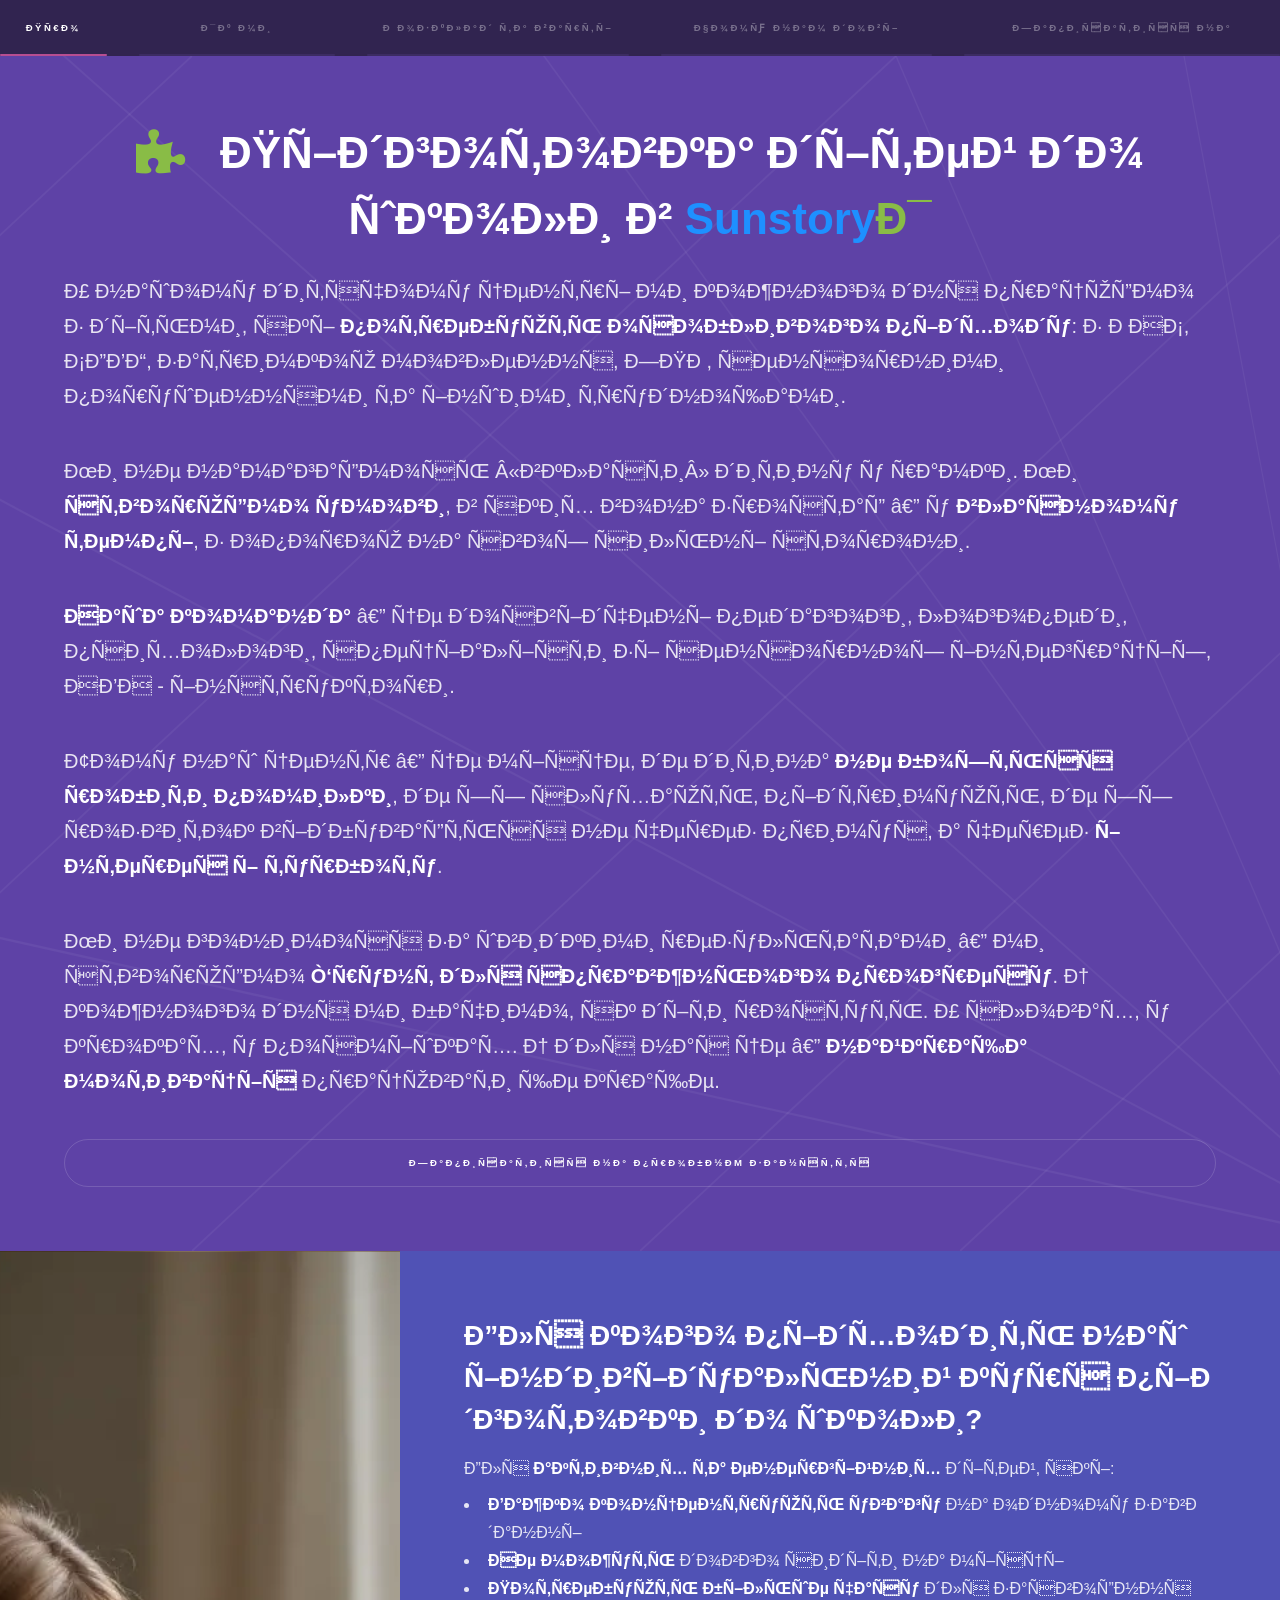
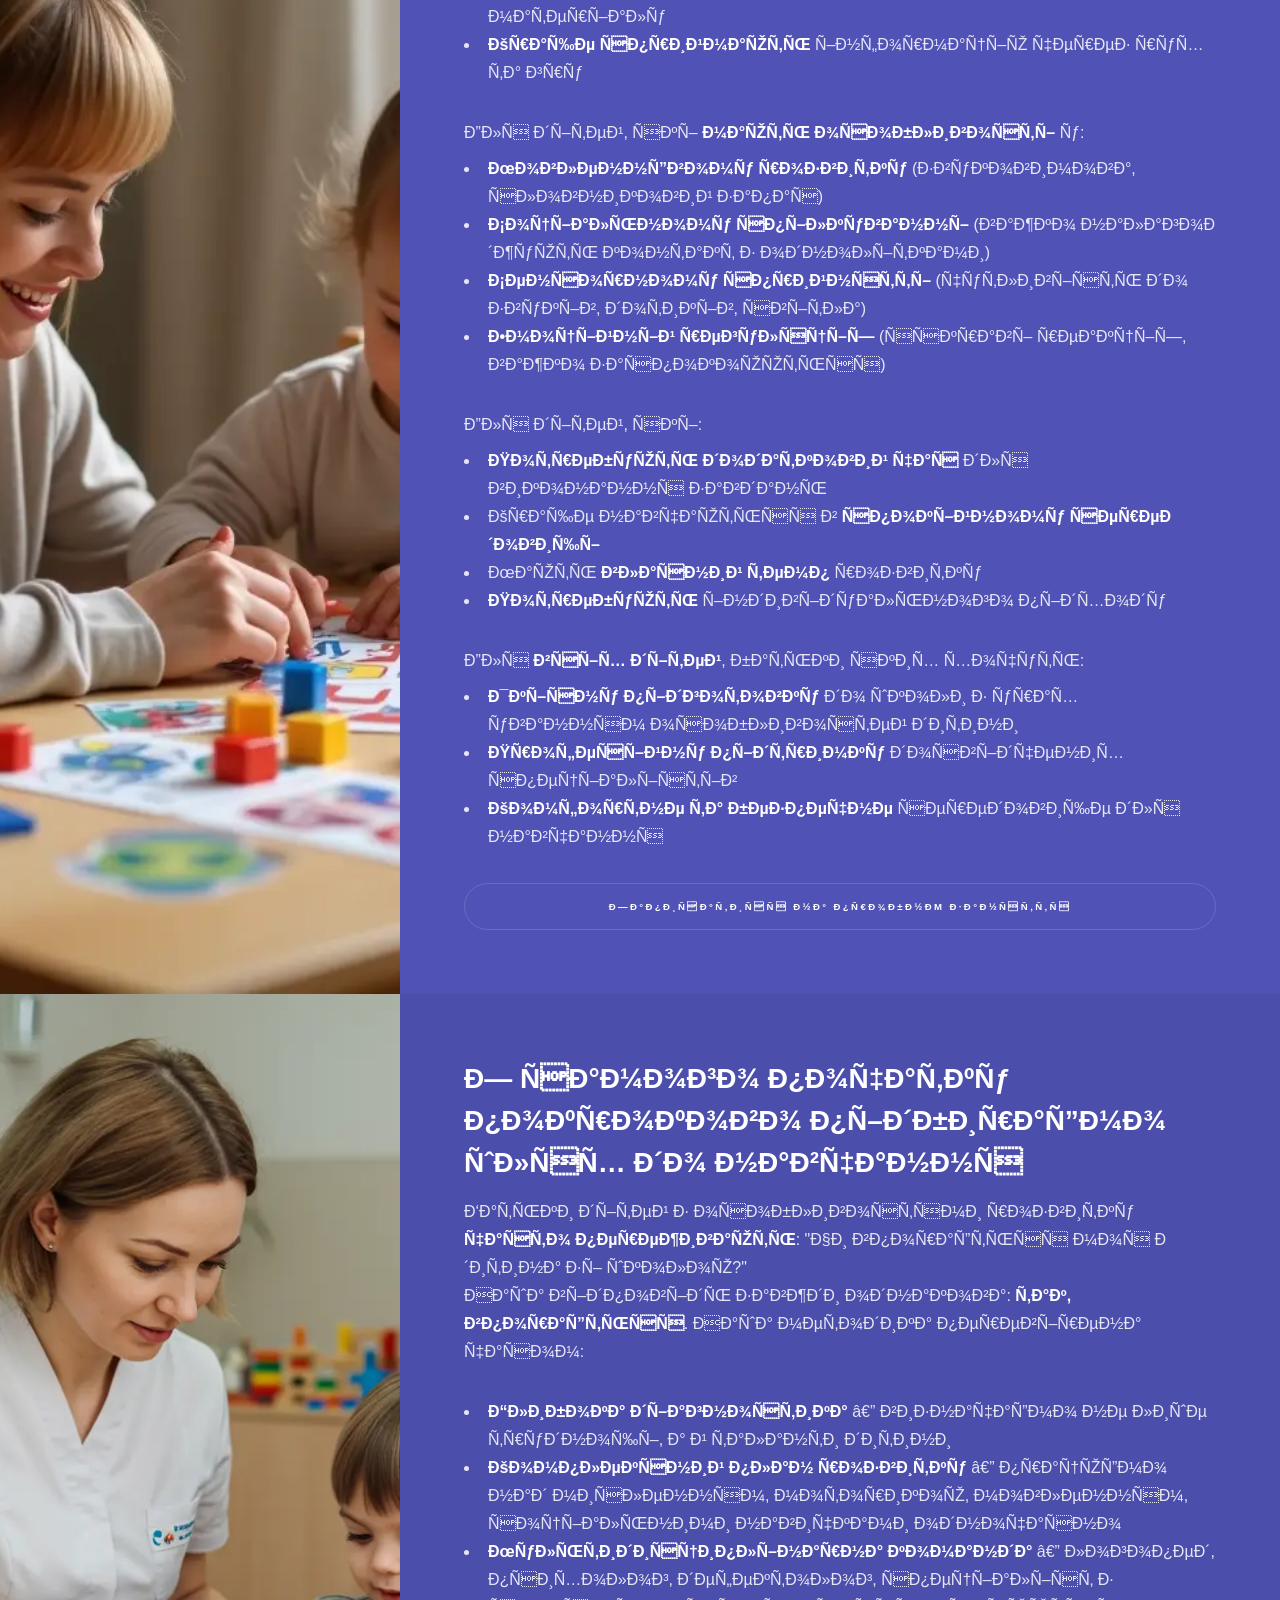
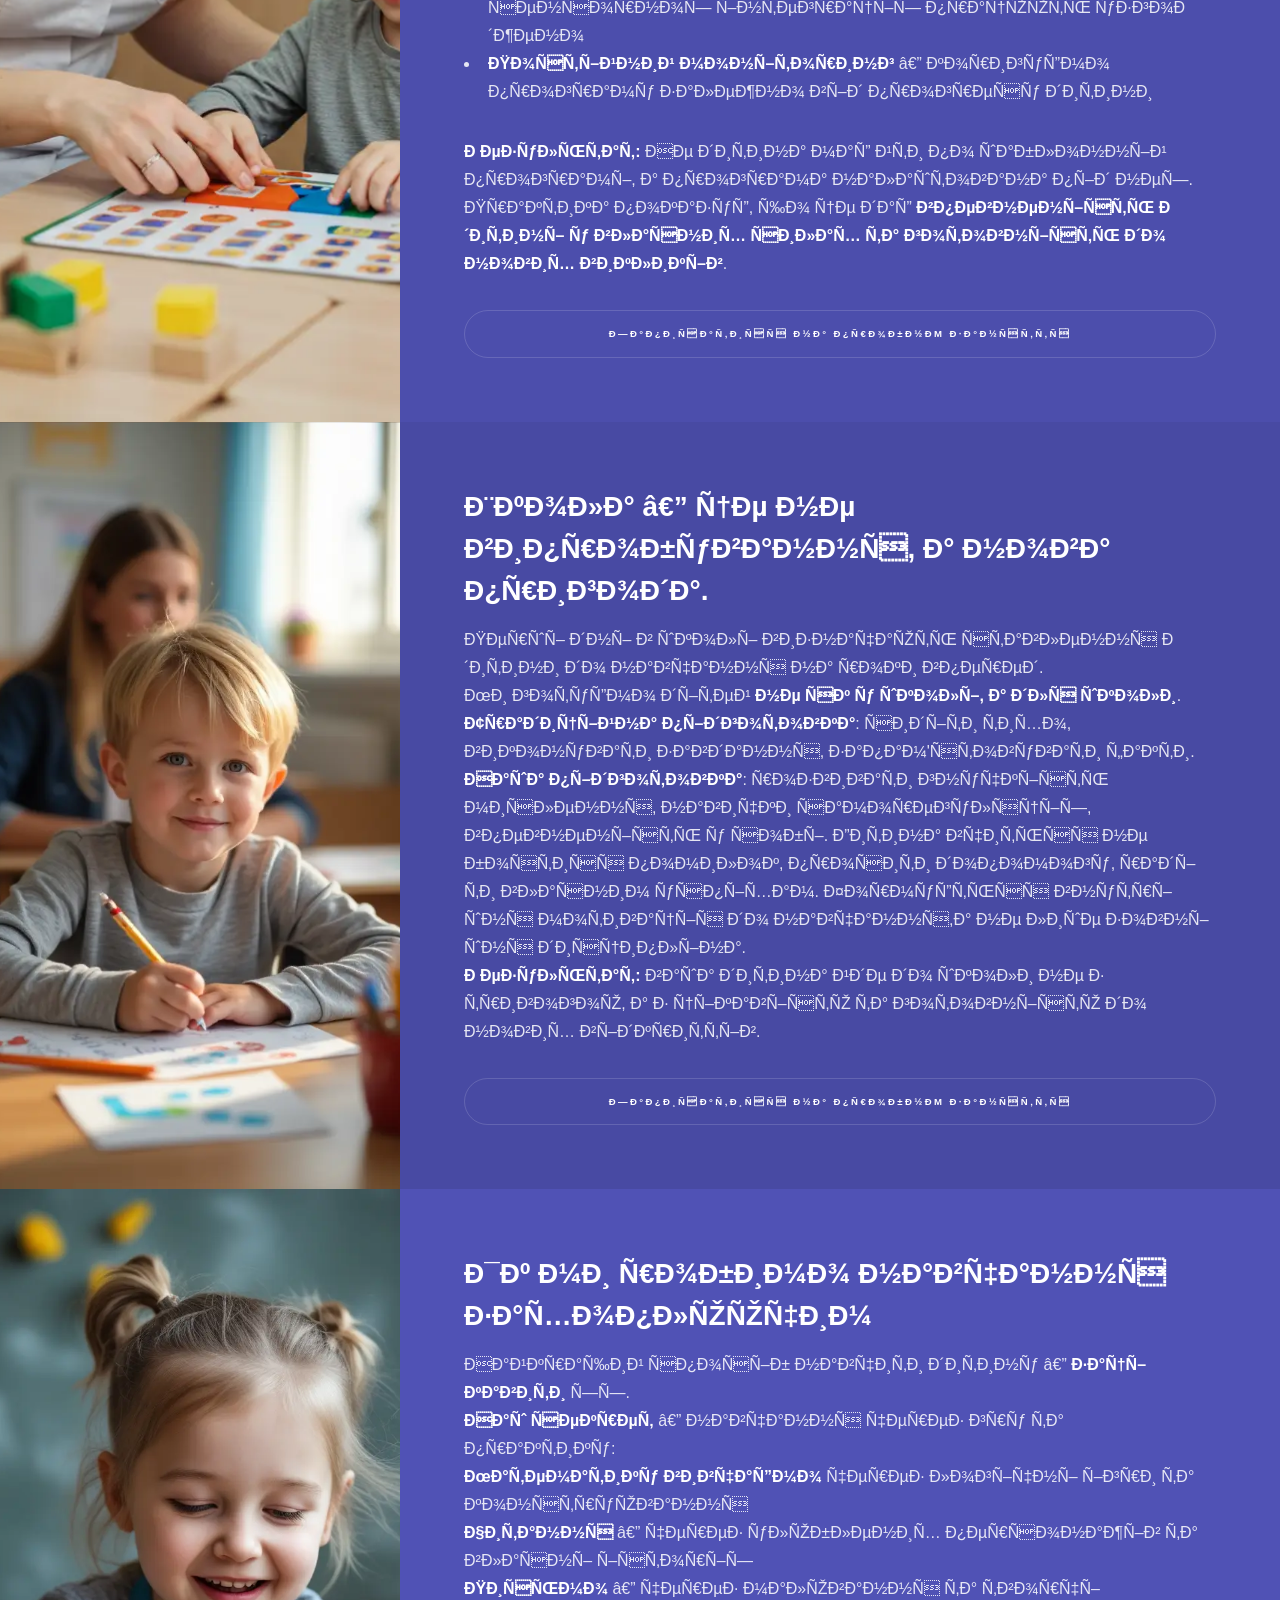
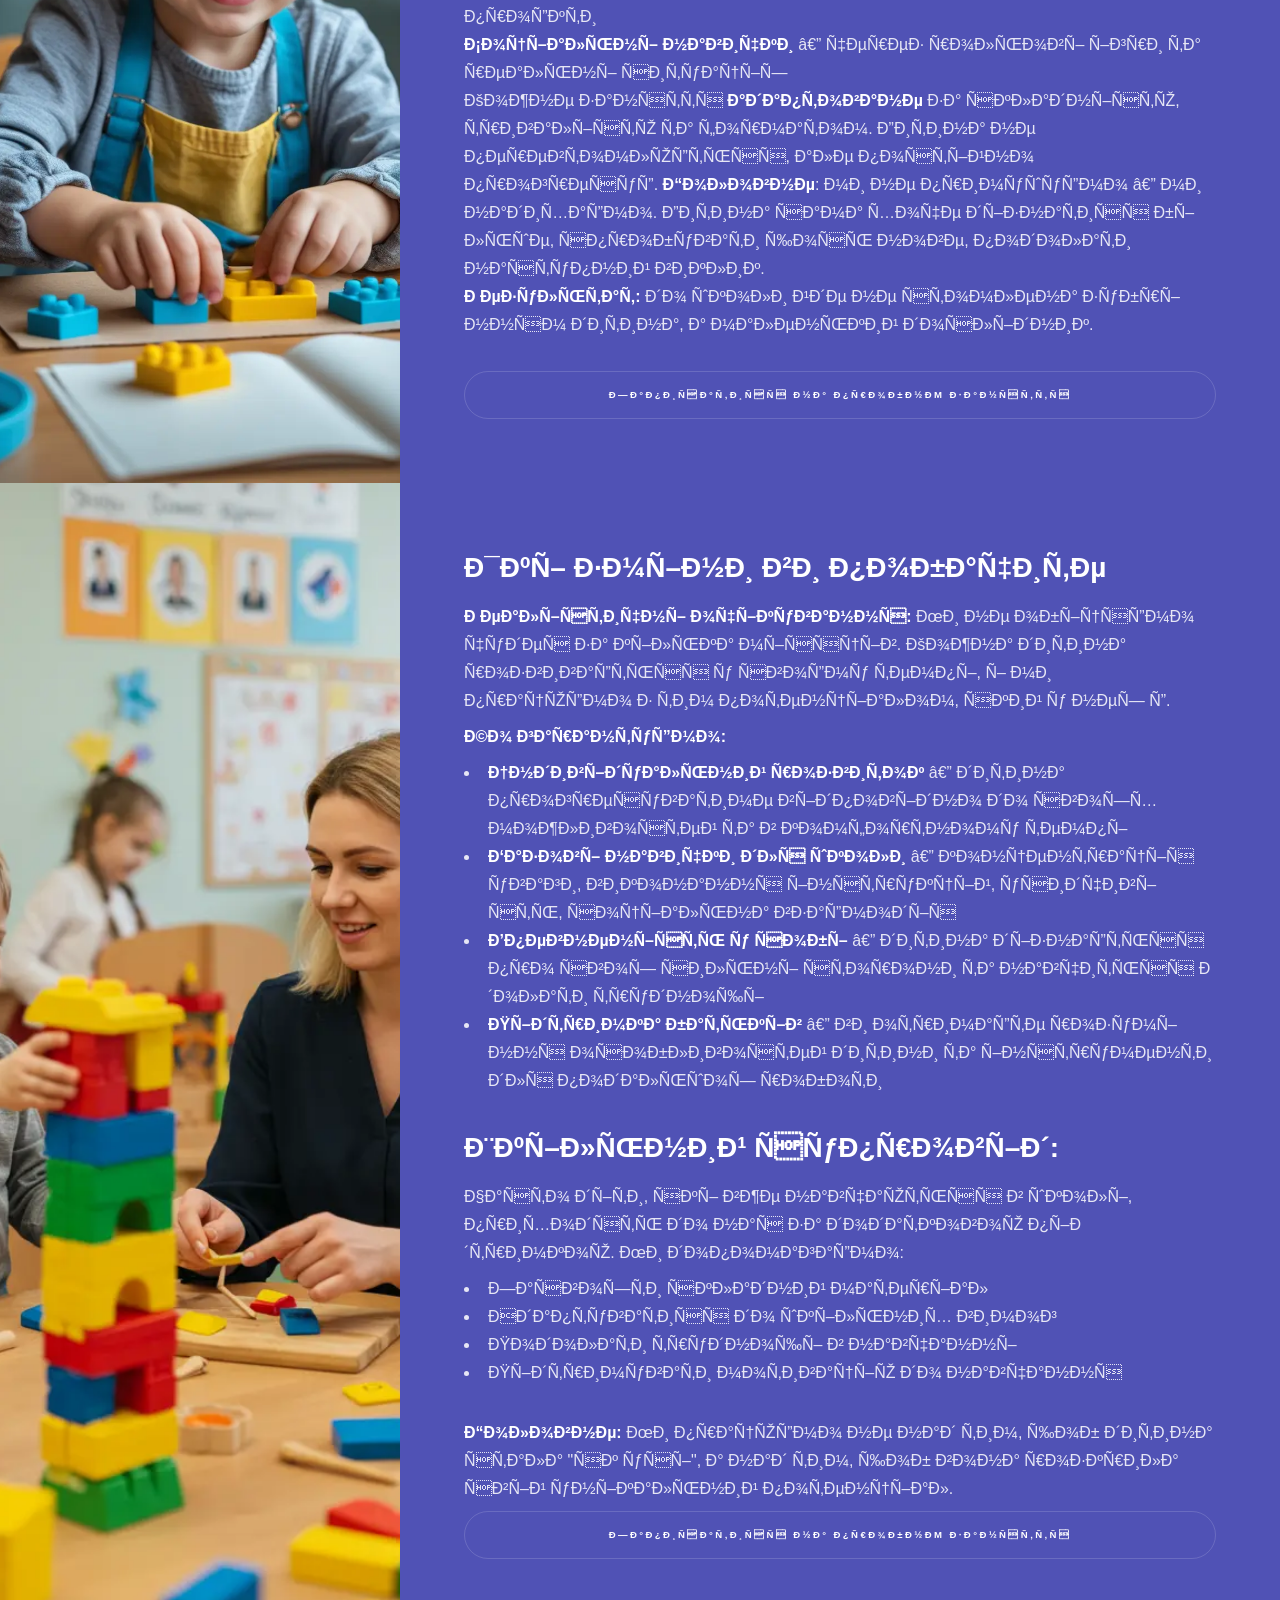
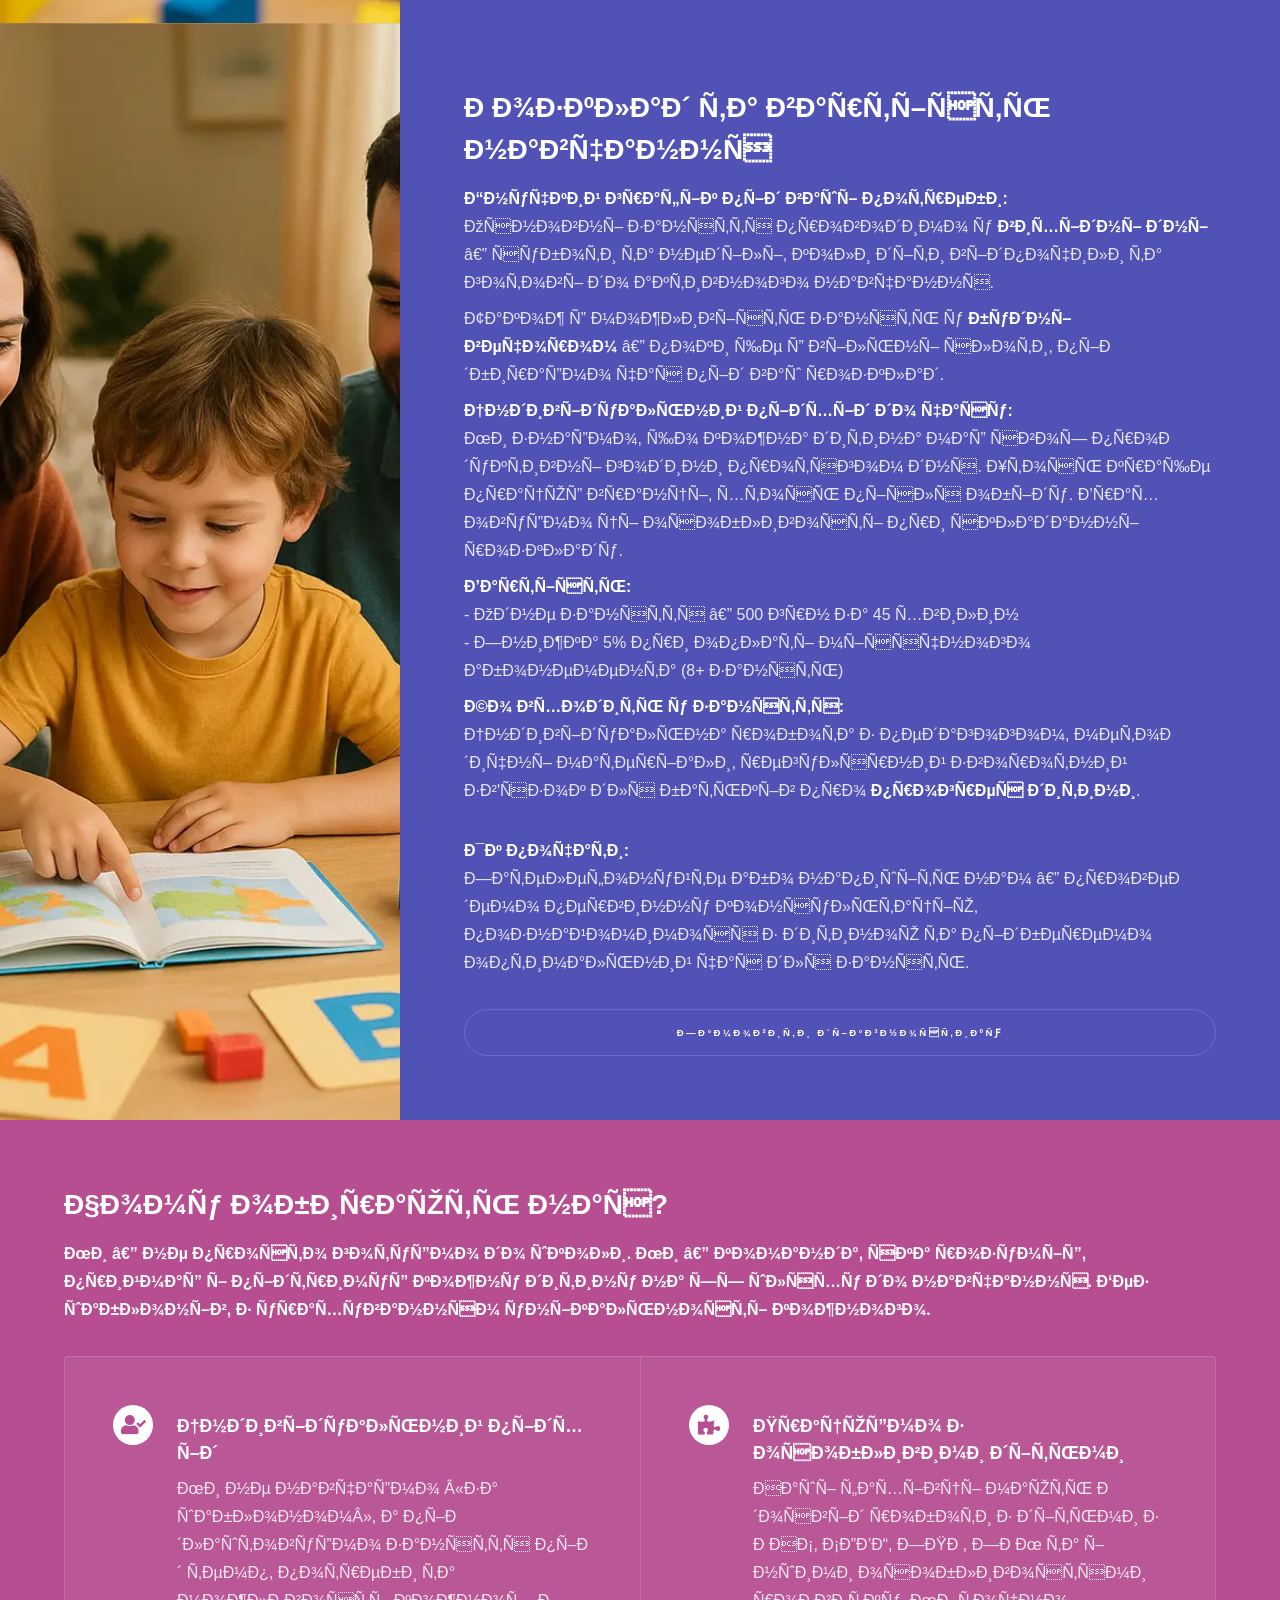
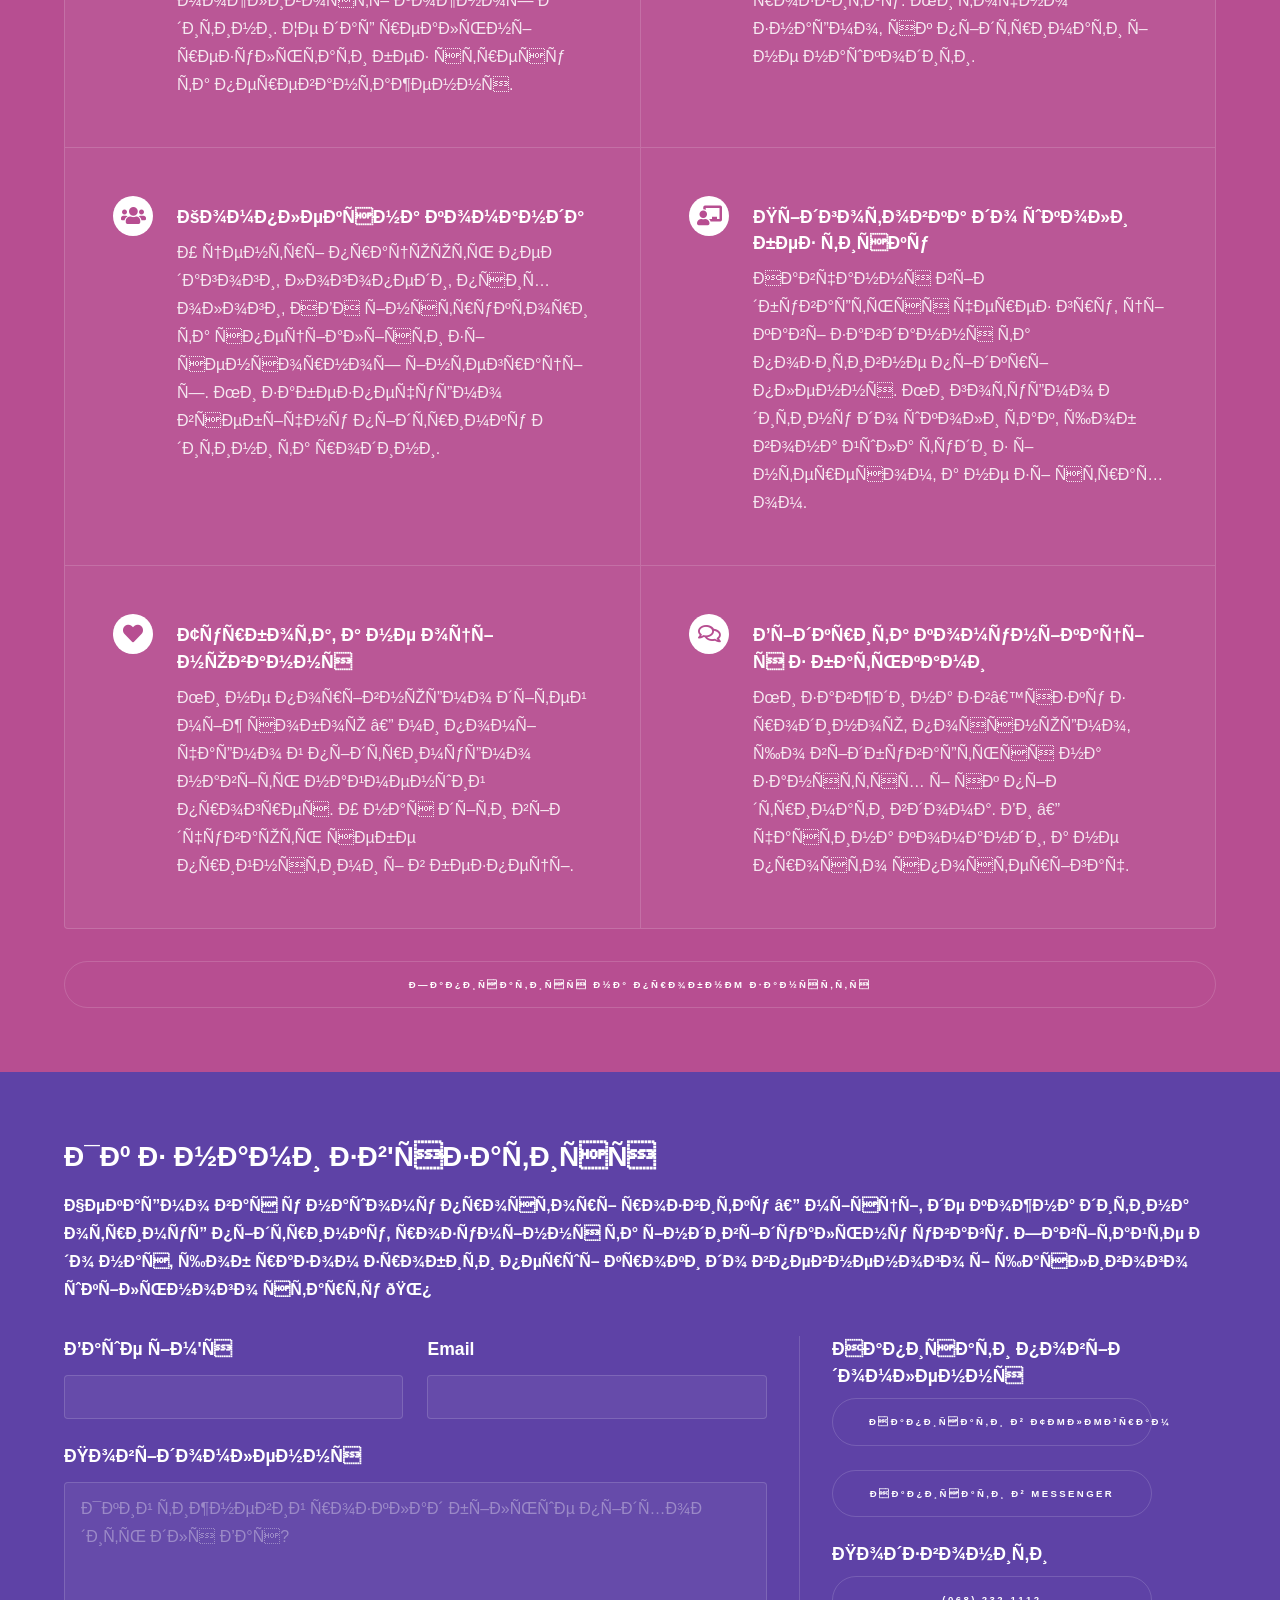
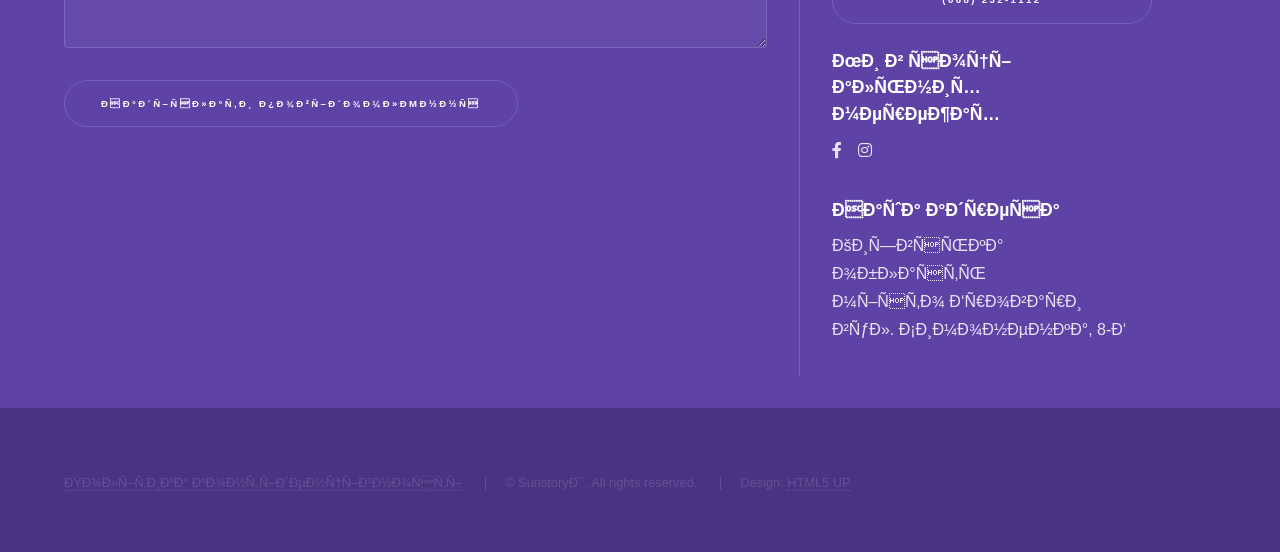
<file: index.html>
<!DOCTYPE HTML>
<!--
	Hyperspace by HTML5 UP
	html5up.net | @ajlkn
	Free for personal and commercial use under the CCA 3.0 license (html5up.net/license)
-->
<html lang="uk">
<!-- Meta Pixel Code -->
<script>
	!function (f, b, e, v, n, t, s) {
		if (f.fbq) return; n = f.fbq = function () {
			n.callMethod ?
				n.callMethod.apply(n, arguments) : n.queue.push(arguments)
		};
		if (!f._fbq) f._fbq = n; n.push = n; n.loaded = !0; n.version = '2.0';
		n.queue = []; t = b.createElement(e); t.async = !0;
		t.src = v; s = b.getElementsByTagName(e)[0];
		s.parentNode.insertBefore(t, s)
	}(window, document, 'script',
		'https://connect.facebook.net/en_US/fbevents.js');
	fbq('init', '692591963393295');
	fbq('track', 'PageView');
</script>
<noscript><img height="1" width="1" style="display:none"
		src="https://www.facebook.com/tr?id=692591963393295&ev=PageView&noscript=1" /></noscript>
<!-- End Meta Pixel Code -->

<head>
	<link rel="icon" href="images/favicon2.ico" type="image/x-icon" />
	<title>Підготовка до школи дітей з аутизмом в Броварах | Центр. Дитячий центр SunstoryЯ.</title>
	<meta charset="utf-8" />
	<meta name="viewport" content="width=device-width, initial-scale=1">
	<meta name="facebook-domain-verification" content="6n9kugs1842g2v7ge57u28ul6voftm" />
	<meta name="google-site-verification" content="LkXhLECyDhfCwsTVkGlWOVCuEriMtrHVn7olurMsOeU" />
	<meta name="description"
		content="Підготовка до школи для дітей з РАС, СДВГ, ЗПР, ЗМР. Індивідуальний підхід, логопед, психолог, сенсорна інтеграція, АВА терапія. SunstoryЯ — розвиток без тиску.">
	<meta name="keywords"
		content="підготовка до школи, дитячий центр, РАС, СДВГ, ЗПР, ЗМР, сенсорна інтеграція, логопед, психолог,АВА терапія, особливі діти, розвиток дитини, інклюзивна освіта, SunstoryЯ">
	<meta name="robots" content="index, follow">
	<meta property="og:title" content="Підготовка до школи дітей з аутизмом в Броварах">
	<meta property="og:description"
		content="Підготовка до школи для дітей з РАС, СДВГ, ЗПР, ЗМР. Індивідуальний підхід">
	<meta property="og:image" content="URL_до_зображення">
	<meta property="og:url" content="URL_вашого_сайту">
	<link rel="stylesheet" href="assets/css/main.css" />
	<noscript>
		<link rel="stylesheet" href="assets/css/noscript.css" />
	</noscript>
</head>

<body class="is-preload">

	<!-- Sidebar -->
	<section id="sidebar">
		<div class="inner">
			<nav>
				<ul>
					<li><a href="#intro">Про нас</a></li>
					<li><a href="#one">Як ми навчаємо</a></li>
					<li><a href="#cost">Розклад та вартість</a></li>
					<li><a href="#two">Чому нам довіряють</a></li>
					<li><a href="#three">Записатися на заняття</a></li>


				</ul>
			</nav>
		</div>
	</section>

	<!-- Wrapper -->
	<div id="wrapper">

		<!-- Intro -->
		<section id="intro" class="wrapper style1 fullscreen fade-up">
			<div class="inner">
				<h1 style="text-align: center;">
					<i class="fas fa-puzzle-piece" style="color: #89bc46; margin-right: 0.5em;"></i>
					Підготовка дітей до школи в <span style="color: #1E90FF">Sunstory</span><span
						style="color: #89bc46;">Я</span>
				</h1>

				<p>У нашому дитячому центрі ми кожного дня працюємо з дітьми, які <strong>потребують особливого
						підходу</strong>: з РАС,
					СДВГ, затримкою мовлення, ЗПР, сенсорними порушеннями та іншими труднощами.</p>

				<p>Ми не намагаємось «вкласти» дитину у рамки. Ми <strong>створюємо
						умови</strong>, в яких вона зростає
					— у <strong>власному темпі</strong>, з опорою на свої сильні сторони.
				</p>

				<p><strong>Наша команда</strong> — це досвідчені педагоги, логопеди, психологи,
					спеціалісти зі сенсорної
					інтеграції, АВА - інструктори.</p>

				<p>Тому наш центр — це місце, де дитина <strong>не боїться робити
						помилки</strong>, де її слухають,
					підтримують, де її
					розвиток відбувається не через примус, а через <strong>інтерес і
						турботу</strong>.</p>

				<p>Ми не гонимося за швидкими результатами — ми створюємо <strong>ґрунт для
						справжнього
						прогресу</strong>. І кожного дня
					ми бачимо, як діти ростуть. У словах, у кроках, у посмішках. І для нас це — <strong>найкраща
						мотивація</strong>
					працювати ще краще.
				</p>

				<ul class="actions">
					<li style="width: 100%;"><a href="#contact_form" class="button scrolly"
							style="width: 100%"><strong>Записатися на
								пробне заняття</strong></a></li>
				</ul>
			</div>
		</section>

		<!-- One -->
		<section id="one" class="wrapper style2 spotlights">
			<section>
				<a href="#descr_1" class="image"><img src="images/1.webp"
						alt="Зображені фахівець і дитина, підготовка до школи" data-position="center center" /></a>
				<div class="content" id="descr_1">
					<div class="inner">
						<h2>Для кого підходить наш індивідуальний курс підготовки до школи?</h2>
						<p style="margin: 0 0 0.5rem 0;"> Для <strong>активних та енергійних</strong> дітей, які:</p>
						<ul>
							<li><strong>Важко концентрують увагу</strong> на одному завданні</li>
							<li><strong>Не можуть</strong> довго сидіти на місці</li>
							<li><strong>Потребують більше часу</strong> для засвоєння матеріалу</li>
							<li><strong>Краще сприймають</strong> інформацію через рух та гру</li>
						</ul>
						<p style="margin: 0 0 0.5rem 0;"> Для дітей, які <strong>мають особливості </strong>у:</p>
						<ul>
							<li><strong>Мовленнєвому розвитку</strong> (звуковимова, словниковий запас)</li>
							<li><strong>Соціальному спілкуванні </strong>(важко налагоджують контакт з однолітками)</li>
							<li><strong>Сенсорному сприйнятті</strong> (чутливість до звуків, дотиків, світла)</li>
							<li><strong>Емоційній регуляції</strong> (яскраві реакції, важко заспокоюються)</li>
						</ul>
						<p style="margin: 0 0 0.5rem 0;"> Для дітей, які:</p>
						<ul>
							<li><strong>Потребують додатковий час</strong> для виконання завдань</li>
							<li>Краще навчаються в <strong>спокійному середовищі</strong></li>
							<li>Мають <strong>власний темп</strong> розвитку</li>
							<li><strong>Потребують</strong> індивідуального підходу</li>
						</ul>
						<p style="margin: 0 0 0.5rem 0;"> Для <strong>всіх дітей</strong>, батьки яких хочуть:</p>
						<ul>
							<li><strong>Якісну підготовку</strong> до школи з урахуванням особливостей дитини</li>
							<li><strong>Професійну підтримку</strong> досвідчених спеціалістів</li>
							<li><strong>Комфортне та безпечне</strong> середовище для навчання</li>
						</ul>
						<ul class="actions">
							<li style="width: 100%;"><a href="#contact_form" class="button scrolly"
									style="width: 100%"><strong>Записатися на
										пробне заняття</strong></a></li>
						</ul>

					</div>
				</div>
			</section>
			<section>
				<a href="#descr_2" class="image"><img src="images/7.webp"
						alt="Зображені фахівець і дитина, підготовка до школи" data-position="center center" /></a>
				<div class="content" id="descr_2">
					<div class="inner">
						<h2>З самого початку покроково підбираємо шлях до навчання</h2>
						<p>Батьки дітей з особливостями розвитку <strong>часто переживають</strong>: "Чи впорається моя
							дитина зі школою?"<br>
							Наша відповідь завжди однакова:
							<strong>так, впорається</strong>. Наша методика перевірена часом:
						<ul>
							<li><strong>Глибока діагностика</strong> — визначаємо не лише труднощі, а й таланти дитини
							</li>
							<li><strong>Комплексний план розвитку</strong> — працюємо над мисленням, моторикою,
								мовленням, соціальними навичками одночасно</li>
							<li><strong>Мультидисциплінарна команда</strong> — логопед, психолог, дефектолог, спеціаліст
								з сенсорної
								інтеграції працюють узгоджено</li>
							<li><strong>Постійний моніторинг</strong> — коригуємо програму залежно від прогресу дитини
							</li>
						</ul>
						<strong>Результат:</strong> Не дитина має йти по шаблонній програмі, а програма налаштована під
						неї.
						Практика показує, що це дає <strong>впевненість дитині у власних силах та готовність до нових
							викликів</strong>.
						</p>
						<ul class="actions">
							<li style="width: 100%;"><a href="#contact_form" class="button scrolly"
									style="width: 100%"><strong>Записатися на
										пробне заняття</strong></a></li>
						</ul>
					</div>
				</div>
			</section>
			<section>
				<a href="#descr_3" class="image"><img src="images/3.webp" alt="Фото хлопчика в школі за партою"
						data-position="center center" /></a>
				<div class="content" id="descr_3">
					<div class="inner">
						<h2>Школа — це не випробування, а нова пригода.</h2>
						<p>Перші дні в школі визначають ставлення дитини до навчання на роки вперед.<br>
							Ми готуємо дітей <strong>не як у школі, а для школи</strong>.<br>
							<strong>Традиційна підготовка</strong>: сидіти тихо, виконувати завдання, запам'ятовувати
							факти.<br>
							<strong>Наша підготовка</strong>: розвивати гнучкість мислення, навички саморегуляції,
							впевненість у собі. Дитина вчиться не боятися помилок, просити допомогу, радіти власним
							успіхам. Формується
							внутрішня мотивація до навчання,а не лише зовнішня дисципліна.<br>
							<strong>Результат: </strong>ваша дитина йде до школи не з тривогою, а з цікавістю та
							готовністю до нових відкриттів.
						</p>
						<ul class="actions">
							<li style="width: 100%;"><a href="#contact_form" class="button scrolly"
									style="width: 100%"><strong>Записатися на
										пробне заняття</strong></a></li>
						</ul>
					</div>
				</div>
			</section>
			<section>
				<a href="#descr_4" class="image"><img src="images/pic08.webp" alt="Фото усміхненої дівчинки"
						data-position="top center" /></a>
				<div class="content" id="descr_4">
					<div class="inner">
						<h2>Як ми робимо навчання захоплюючим</h2>
						<p>Найкращий спосіб навчити дитину — <strong>зацікавити</strong> її.<br>
							<strong>Наш секрет</strong> — навчання через гру та практику:<br>
							<strong>Математику вивчаємо</strong> через логічні ігри та конструювання<br>
							<strong>Читання</strong> — через улюблених персонажів та власні історії<br>
							<strong>Письмо</strong> — через малювання та творчі проєкти<br>
							<strong>Соціальні навички</strong> — через рольові ігри та реальні ситуації<br>

							Кожне заняття <strong>адаптоване</strong> за складністю, тривалістю та форматом. Дитина не
							перевтомлюється,
							але постійно прогресує.
							<strong>Головне</strong>: ми не примушуємо — ми надихаємо. Дитина сама хоче дізнатися
							більше, спробувати щось
							нове, подолати наступний
							виклик.<br>
							<strong>Результат:</strong> до школи йде не стомлена зубрінням дитина, а маленький
							дослідник.
						</p>
						<ul class="actions">
							<li style="width: 100%;"><a href="#contact_form" class="button scrolly"
									style="width: 100%"><strong>Записатися на
										пробне заняття</strong></a></li>
						</ul>
					</div>
				</div>
			</section>
			<section>
				<a href="#descr_5" class="image"><img src="images/5.webp"
						alt="Фото хлопчика, який конструюю з кубиків лего" data-position="center center" /></a>
				<div class="content" id="descr_5">
					<div class="inner">
						<h2>Які зміни ви побачите</h2>
						<p style="margin: 0 0 0.5rem 0;"><strong>Реалістичні очікування:</strong> Ми не обіцяємо чудес
							за кілька місяців. Кожна дитина
							розвивається у своєму
							темпі, і ми працюємо з тим потенціалом, який у неї є.</p>
						<p style="margin: 0 0 0.5rem 0;"><strong>Що гарантуємо:</strong></p>
						<ul>
							<li><strong>Індивідуальний розвиток</strong> — дитина прогресуватиме відповідно до своїх
								можливостей та в комфортному
								темпі</li>
							<li><strong>Базові навички для школи</strong> — концентрація уваги, виконання інструкцій,
								усидчивість, соціальна
								взаємодія</li>
							<li><strong>Впевненість у собі</strong> — дитина дізнається про свої сильні сторони та
								навчиться
								долати труднощі</li>
							<li><strong>Підтримка батьків</strong> — ви отримаєте розуміння особливостей дитини та
								інструменти для
								подальшої роботи</li>
						</ul>

						<h2><strong>Шкільний супровід:</strong></h2>
						<p style="margin: 0 0 0.5rem 0;">Часто діти, які вже навчаються в школі, приходять до нас за
							додатковою підтримкою. Ми
							допомагаємо:</p>
						<ul>
							<li>Засвоїти складний матеріал</li>
							<li>Адаптуватися до шкільних вимог</li>
							<li>Подолати труднощі в навчанні</li>
							<li>Підтримувати мотивацію до навчання</li>
						</ul>


						<p style="margin: 0 0 0.5rem 0;"><strong>Головне:</strong> Ми працюємо не над тим, щоб дитина
							стала "як усі", а над тим, щоб
							вона розкрила свій
							унікальний потенціал.</p>

						<ul class="actions">
							<li style="width: 100%;"><a href="#contact_form" class="button scrolly"
									style="width: 100%"><strong>Записатися на
										пробне заняття</strong></a></li>
						</ul>
					</div>
				</div>
			</section>
			<section>
				<a href="#cost" class="image"><img src="images/9.webp"
						alt="Фото щасливої родини під час навчання за столом з книгою"
						data-position="center center" /></a>
				<div class="content" id="cost">
					<div class="inner">
						<h2>Розклад та вартість навчання</h2>
						<p style="margin: 0 0 0.5rem 0;"><strong>Гнучкий графік під ваші потреби:</strong><br>
							Основні заняття проводимо у <strong>вихідні дні</strong> — суботи та неділі, коли діти
							відпочили та готові до активного навчання.</p>
						<p style="margin: 0 0 0.5rem 0;">Також є можливість занять у <strong>будні вечором</strong> —
							поки ще є вільні слоти,
							підбираємо час під ваш розклад.
						</p>
						<p style="margin: 0 0 0.5rem 0;"><strong>Індивідуальний підхід до часу:</strong><br>
							Ми знаємо, що кожна дитина має свої продуктивні години протягом дня. Хтось краще працює
							вранці, хтось після обіду. Враховуємо ці особливості при складанні розкладу.</p>
						<p style="margin: 0 0 0.5rem 0;"><strong>Вартість:</strong><br>
							- Одне заняття — 500 грн за 45 хвилин<br>
							- Знижка 5% при оплаті місячного абонемента (8+ занять)<br>
						</p>
						<p><strong>Що входить у заняття:</strong><br>
							Індивідуальна робота з педагогом, методичні матеріали, регулярний зворотний зв'язок для
							батьків про <strong>прогрес дитини</strong>.
						</p>
						<p><strong>Як почати:</strong><br>
							Зателефонуйте або напишіть нам — проведемо первинну консультацію, познайомимося з дитиною
							та підберемо оптимальний час для занять.</p>

						<ul class="actions">
							<li style="width: 100%;"><a href="#contact_form" class="button scrolly"
									style="width: 100%"><strong>Замовити
										діагностику</strong></a></li>
						</ul>
					</div>
				</div>
			</section>

		</section>

		<!-- Two -->
		<section id="two" class="wrapper style3 fade-up">
			<div class="inner">
				<h2>Чому обирають нас?</h2>
				<p><strong>Ми — не просто готуємо до школи. Ми — команда, яка розуміє, приймає і підтримує
						кожну дитину на її шляху до навчання. Без шаблонів, з урахуванням унікальності кожного.</strong>
				</p>
				<div class="features">
					<section>
						<span class="icon solid major fa-user-check"></span>
						<h3>Індивідуальний підхід</h3>
						<p>
							Ми не навчаємо «за шаблоном», а підлаштовуємо заняття під темп, потреби та можливості кожної
							дитини. Це дає реальні результати без стресу та перевантаження.
						</p>
					</section>
					<section>
						<span class="icon solid major fa-puzzle-piece"></span>
						<h3>Працюємо з особливими дітьми</h3>
						<p>
							Наші фахівці мають досвід роботи з дітьми з РАС, СДВГ, ЗПР, ЗРМ та іншими особливостями
							розвитку. Ми точно знаємо, як
							підтримати і не нашкодити.</p>
					</section>
					<section>
						<span class="icon solid major fa-users"></span>
						<h3>Комплексна команда</h3>
						<p>
							У центрі працюють педагоги, логопеди, психологи, АВА інструктори та спеціалісти зі сенсорної
							інтеграції.
							Ми забезпечуємо всебічну підтримку дитини та родини.</p>
					</section>
					<section>
						<span class="icon solid major fa-chalkboard-teacher"></span>
						<h3>Підготовка до школи без тиску</h3>
						<p>
							Навчання відбувається через гру, цікаві завдання та позитивне підкріплення. Ми готуємо
							дитину до школи так, щоб вона
							йшла туди з інтересом, а не зі страхом.</p>
					</section>
					<section>
						<span class="icon solid major fa-heart"></span>
						<h3>Турбота, а не оцінювання</h3>
						<p>
							Ми не порівнюємо дітей між собою — ми помічаємо й підтримуємо навіть найменший прогрес. У
							нас діти відчувають себе
							прийнятими і в безпеці.</p>
					</section>
					<section>
						<span class="icon major fa-comments"></span>
						<h3>Відкрита комунікація з батьками</h3>
						<p>
							Ми завжди на зв’язку з родиною, пояснюємо, що відбувається на заняттях і як підтримати
							вдома. Ви — частина команди, а не просто спостерігач.</p>
					</section>
				</div>
				<ul class="actions">
					<li style="width: 100%;"><a href="#contact_form" class="button scrolly"
							style="width: 100%"><strong>Записатися на
								пробне заняття</strong></a></li>
				</ul>
			</div>
		</section>

		<!-- Three -->
		<section id="three" class="wrapper style1 fade-up">
			<div class="inner">
				<h2>Як з нами зв'язатися</h2>
				<p><strong>Чекаємо вас у нашому просторі розвитку — місці, де кожна дитина отримує підтримку, розуміння
						та індивідуальну увагу. Завітайте до нас, щоб разом зробити перші кроки до впевненого і
						щасливого шкільного старту
						🌿</strong></p>
				<div class="split style1">
					<section>
						<form id="contact_form" action="https://formspree.io/f/mkgbjgry" method="POST">
							<div class="fields">
								<div class="field half">
									<label for="name">Ваше ім'я</label>
									<input type="text" name="name" id="name" required />
								</div>
								<div class="field half">
									<label for="email">Email</label>
									<input type="email" name="email" id="email" required />
								</div>
								<div class="field">
									<label for="message">Повідомлення</label>
									<textarea name="message" id="message" rows="5"
										placeholder="Який тижневий розклад більше підходить для Вас?"
										required></textarea>
								</div>
							</div>
							<ul class="actions">
								<li><button type="submit" class="button submit">Надіслати
										повідомлення</button></li>
							</ul>
						</form>
					</section>

					<section>
						<ul class="contact">


							<li style="width: 100%;">
								<h3>Написати повідомлення </h3>
								<a href="https://t.me/sunstorij" style="width: 100%;" class="button scrolly"
									target="_blank" rel="noopener noreferrer" onclick="fbq('track', 'Contact');">
									Написати в Телеграм
								</a>

							</li>
							<li style="width: 100%;"><a href="https://m.me/sunstorij" style="width: 100%;"
									class="button scrolly" target="_blank" rel="noopener noreferrer"
									onclick="fbq('track', 'Contact');">
									Написати в Messenger
								</a>
							</li>
							<li style="width: 100%;">
								<h3>Подзвонити</h3>
								<a href="tel:+380682321112" style="width: 100%;" class="button scrolly"
									onclick="fbq('track', 'Contact')" title="Натисніть для дзвінка">(068)
									232-1112</a>

							</li>
							<li>
								<h3>Ми в соціальних мережах</h3>
								<ul class="icons">
									<li>
										<a href="https://www.facebook.com/profile.php?id=61576011276529"
											class="icon brands fa-facebook-f" target="_blank" rel="noopener noreferrer">
											<span class="label">Facebook</span>
										</a>
									</li>
									<li>
										<a href="https://www.instagram.com/sunstoryj/" class="icon brands fa-instagram"
											target="_blank" rel="noopener noreferrer">
											<span class="label">Instagram</span>
										</a>
									</li>


								</ul>
							</li>
							<li>
								<h3>Наша адреса</h3>
								<span>Київська область<br />
									місто Бровари<br />
									вул. Симоненка, 8-Б</span>
							</li>
						</ul>
					</section>
				</div>
			</div>
		</section>


	</div>

	<!-- Footer -->
	<footer id="footer" class="wrapper style1-alt">
		<div class="inner">
			<ul class="menu">
				<li><a href="privacy-policy.html">Політика конфіденційності</a></li>
				<li>&copy; SunstoryЯ. All rights reserved.</li>
				<li>Design: <a href="http://html5up.net">HTML5 UP</a></li>
			</ul>
		</div>
	</footer>

	<!-- Scripts -->
	<script src="assets/js/jquery.min.js"></script>
	<script src="assets/js/jquery.scrollex.min.js"></script>
	<script src="assets/js/jquery.scrolly.min.js"></script>
	<script src="assets/js/browser.min.js"></script>
	<script src="assets/js/breakpoints.min.js"></script>
	<script src="assets/js/util.js"></script>
	<script src="assets/js/main.js"></script>

</body>

</html>
</file>
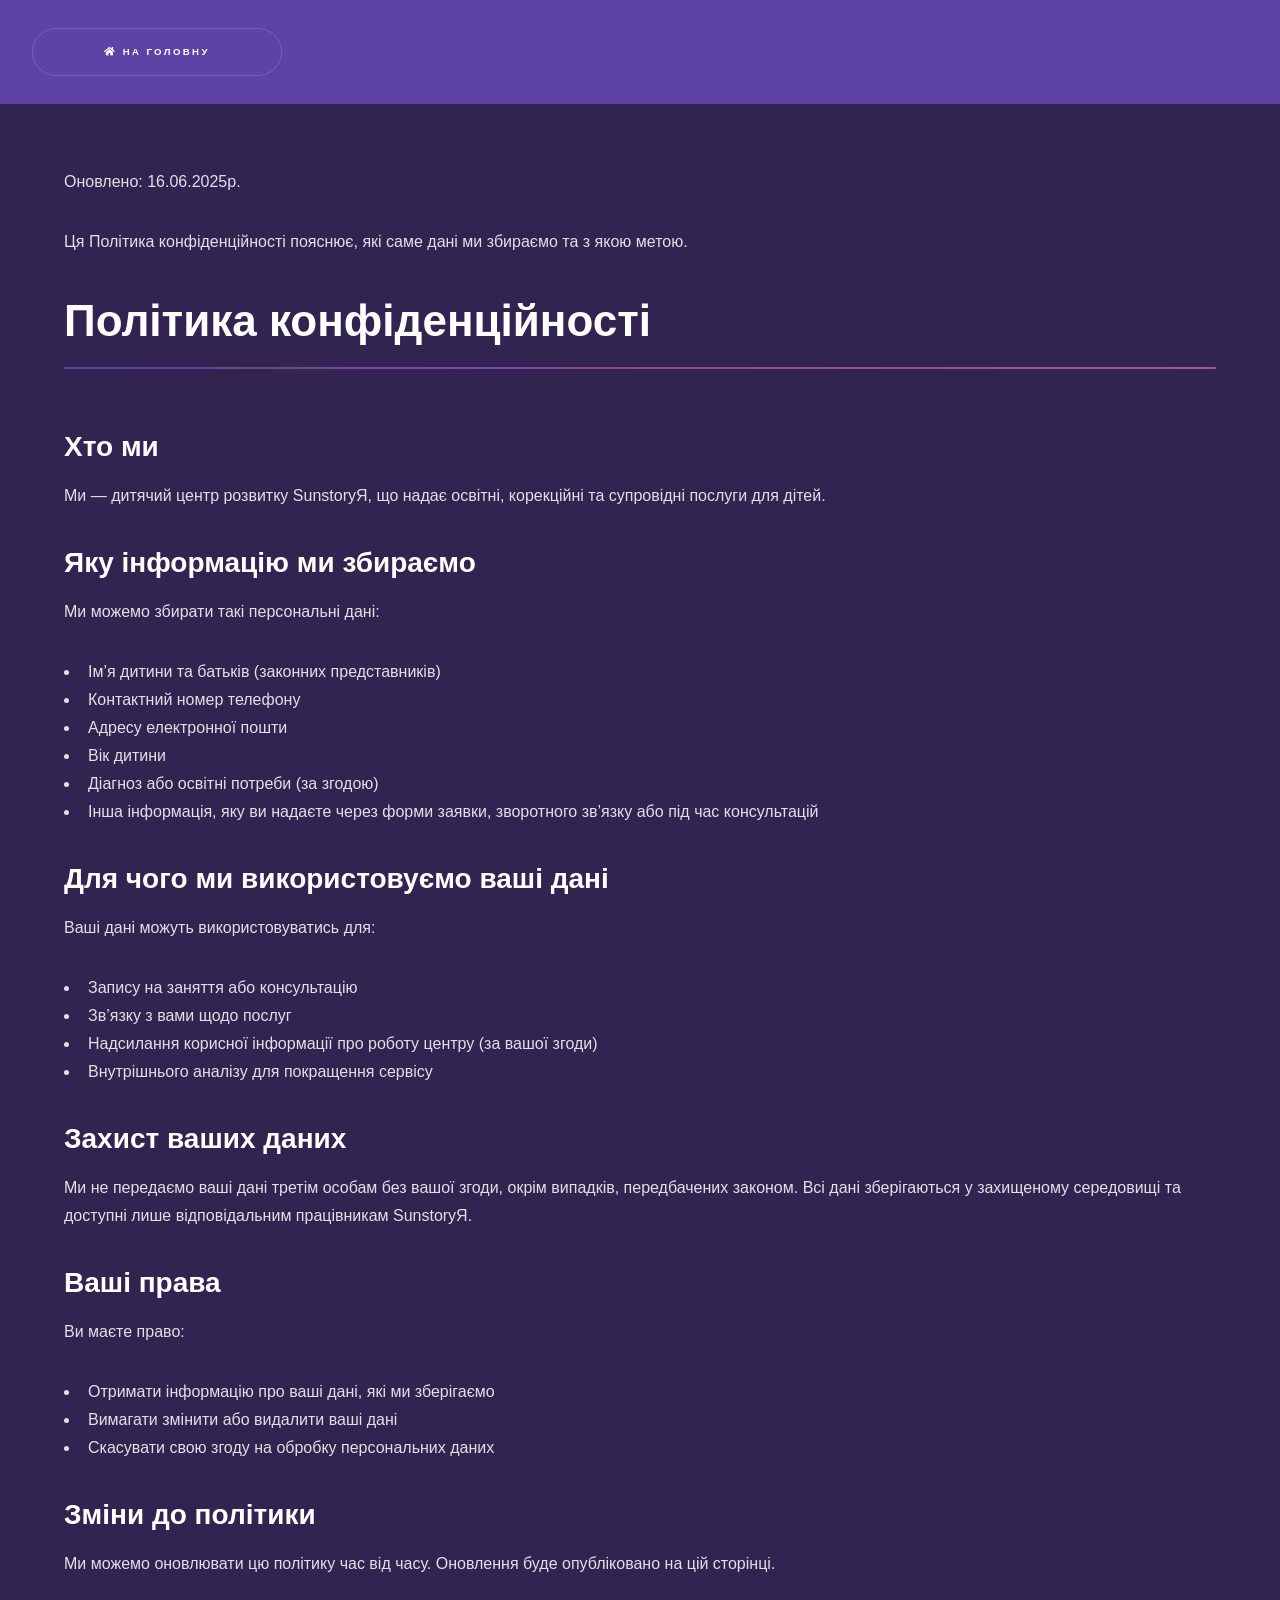
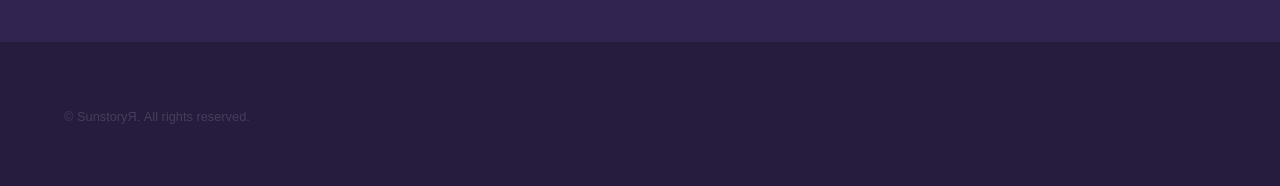
<file: privacy-policy.html>
<!DOCTYPE HTML>
<!--
	Hyperspace by HTML5 UP
	html5up.net | @ajlkn
	Free for personal and commercial use under the CCA 3.0 license (html5up.net/license)
-->
<html>

<head>
    <title>Політика конфіденційності дитячого центру SunstoryЯ</title>
    <meta charset="utf-8" />
    <meta name="viewport" content="width=device-width, initial-scale=1, user-scalable=no" />
    <link rel="stylesheet" href="assets/css/main.css" />
    <noscript>
        <link rel="stylesheet" href="assets/css/noscript.css" />
    </noscript>
</head>

<body class="is-preload">

    <!-- Header -->
    <header id="header">
        <nav>
            <ul class="actions" style="justify-content: space-between;">
                <li style="width: 250px;"><a aria-label="Повернення на головну" style="width: 100%;" href="index.html"
                        class="button"><i class="fa fa-home"></i> На
                        головну</a></li>

            </ul>
        </nav>
    </header>

    <!-- Wrapper -->
    <div id="wrapper">

        <!-- Main -->
        <section id="main" class="wrapper">
            <div class="inner">
                <p>Оновлено: 16.06.2025р.</p>
                <p>Ця Політика конфіденційності пояснює, які саме дані ми збираємо та з якою метою.
                </p>
                <h1 class="major">Політика конфіденційності</h1>
                <h2 class="major">Хто ми</h2>
                <p>Ми — дитячий центр розвитку SunstoryЯ, що надає освітні, корекційні та супровідні послуги для дітей.
                </p>

                <h2 class="major">Яку інформацію ми збираємо</h2>
                <p>Ми можемо збирати такі персональні дані:</p>
                <ul>
                    <li>Ім’я дитини та батьків (законних представників)</li>
                    <li>Контактний номер телефону</li>
                    <li>Адресу електронної пошти</li>
                    <li>Вік дитини</li>
                    <li>Діагноз або освітні потреби (за згодою)</li>
                    <li>Інша інформація, яку ви надаєте через форми заявки, зворотного зв’язку або під час консультацій
                    </li>
                </ul>
                <h2 class="major">Для чого ми використовуємо ваші дані</h2>
                <p>Ваші дані можуть використовуватись для:</p>
                <ul>
                    <li>Запису на заняття або консультацію</li>
                    <li>Зв’язку з вами щодо послуг</li>
                    <li>Надсилання корисної інформації про роботу центру (за вашої згоди)</li>
                    <li>Внутрішнього аналізу для покращення сервісу</li>

                </ul>
                <h2 class="major">Захист ваших даних</h2>
                <p>Ми не передаємо ваші дані третім особам без вашої згоди, окрім випадків, передбачених законом.
                    Всі дані зберігаються у захищеному середовищі та доступні лише відповідальним працівникам SunstoryЯ.
                </p>
                <h2 class="major">Ваші права</h2>
                <p>Ви маєте право:</p>
                <ul>
                    <li>Отримати інформацію про ваші дані, які ми зберігаємо</li>
                    <li>Вимагати змінити або видалити ваші дані</li>
                    <li>Скасувати свою згоду на обробку персональних даних</li>
                </ul>
                <h2 class="major">Зміни до політики</h2>
                <p>Ми можемо оновлювати цю політику час від часу. Оновлення буде опубліковано на цій сторінці.</p>
            </div>
        </section>

    </div>

    <!-- Footer -->
    <footer id="footer" class="wrapper alt">
        <div class="inner">
            <ul class="menu">

                <li>&copy; SunstoryЯ. All rights reserved.</li>

            </ul>
        </div>
    </footer>

    <!-- Scripts -->
    <script src="assets/js/jquery.min.js"></script>
    <script src="assets/js/jquery.scrollex.min.js"></script>
    <script src="assets/js/jquery.scrolly.min.js"></script>
    <script src="assets/js/browser.min.js"></script>
    <script src="assets/js/breakpoints.min.js"></script>
    <script src="assets/js/util.js"></script>
    <script src="assets/js/main.js"></script>

</body>

</html>
</file>
<file: assets/css/noscript.css>
/*
	Hyperspace by HTML5 UP
	html5up.net | @ajlkn
	Free for personal and commercial use under the CCA 3.0 license (html5up.net/license)
*/

/* Spotlights */

	.spotlights > section > .image:before {
		opacity: 0 !important;
	}

	.spotlights > section > .content > .inner {
		-moz-transform: none !important;
		-webkit-transform: none !important;
		-ms-transform: none !important;
		transform: none !important;
		opacity: 1 !important;
	}

/* Wrapper */

	.wrapper > .inner {
		opacity: 1 !important;
		-moz-transform: none !important;
		-webkit-transform: none !important;
		-ms-transform: none !important;
		transform: none !important;
	}

/* Sidebar */

	#sidebar > .inner {
		opacity: 1 !important;
	}

	#sidebar nav > ul > li {
		-moz-transform: none !important;
		-webkit-transform: none !important;
		-ms-transform: none !important;
		transform: none !important;
		opacity: 1 !important;
	}
</file>
<file: assets/css/main.css>
@import url(fontawesome-all.min.css);

/*
	Hyperspace by HTML5 UP
	html5up.net | @ajlkn
	Free for personal and commercial use under the CCA 3.0 license (html5up.net/license)
*/

html,
body,
div,
span,
applet,
object,
iframe,
h1,
h2,
h3,
h4,
h5,
h6,
p,
blockquote,
pre,
a,
abbr,
acronym,
address,
big,
cite,
code,
del,
dfn,
em,
img,
ins,
kbd,
q,
s,
samp,
small,
strike,
strong,
sub,
sup,
tt,
var,
b,
u,
i,
center,
dl,
dt,
dd,
ol,
ul,
li,
fieldset,
form,
label,
legend,
table,
caption,
tbody,
tfoot,
thead,
tr,
th,
td,
article,
aside,
canvas,
details,
embed,
figure,
figcaption,
footer,
header,
hgroup,
menu,
nav,
output,
ruby,
section,
summary,
time,
mark,
audio,
video {
  margin: 0;
  padding: 0;
  border: 0;
  font-size: 100%;
  font: inherit;
  vertical-align: baseline;
}

article,
aside,
details,
figcaption,
figure,
footer,
header,
hgroup,
menu,
nav,
section {
  display: block;
}

body {
  line-height: 1;
}

ol,
ul {
  list-style: none;
}

blockquote,
q {
  quotes: none;
}

blockquote:before,
blockquote:after,
q:before,
q:after {
  content: "";
  content: none;
}

table {
  border-collapse: collapse;
  border-spacing: 0;
}

body {
  -webkit-text-size-adjust: none;
}

mark {
  background-color: transparent;
  color: inherit;
}

input::-moz-focus-inner {
  border: 0;
  padding: 0;
}

input,
select,
textarea {
  -moz-appearance: none;
  -webkit-appearance: none;
  -ms-appearance: none;
  appearance: none;
}

/* Basic */

@-ms-viewport {
  width: device-width;
}

body {
  -ms-overflow-style: scrollbar;
}

@media screen and (max-width: 480px) {
  html,
  body {
    min-width: 320px;
  }
}

html {
  box-sizing: border-box;
}

*,
*:before,
*:after {
  box-sizing: inherit;
}

body {
  background: #312450;
}

body.is-preload *,
body.is-preload *:before,
body.is-preload *:after {
  -moz-animation: none !important;
  -webkit-animation: none !important;
  -ms-animation: none !important;
  animation: none !important;
  -moz-transition: none !important;
  -webkit-transition: none !important;
  -ms-transition: none !important;
  transition: none !important;
}

/* Type */

body,
input,
select,
textarea {
  color: rgba(255, 255, 255, 0.86);
  font-family: Arial, Helvetica, sans-serif;
  font-size: 16.5pt;
  font-weight: normal;
  line-height: 1.75;
}

@media screen and (max-width: 1680px) {
  body,
  input,
  select,
  textarea {
    font-size: 13pt;
  }
}

@media screen and (max-width: 1280px) {
  body,
  input,
  select,
  textarea {
    font-size: 12pt;
  }
}

@media screen and (max-width: 360px) {
  body,
  input,
  select,
  textarea {
    font-size: 11pt;
  }
}

a {
  -moz-transition: color 0.2s ease, border-bottom-color 0.2s ease;
  -webkit-transition: color 0.2s ease, border-bottom-color 0.2s ease;
  -ms-transition: color 0.2s ease, border-bottom-color 0.2s ease;
  transition: color 0.2s ease, border-bottom-color 0.2s ease;
  border-bottom: dotted 1px rgba(255, 255, 255, 0.35);
  color: inherit;
  text-decoration: none;
}

a:hover {
  border-bottom-color: transparent;
  color: #ffffff;
}

strong,
b {
  color: #ffffff;
  font-weight: bold;
}

em,
i {
  font-style: italic;
}

p {
  margin: 0 0 2em 0;
}

h1,
h2,
h3,
h4,
h5,
h6 {
  color: #ffffff;
  font-weight: bold;
  line-height: 1.5;
  margin: 0 0 0.5em 0;
}

h1 a,
h2 a,
h3 a,
h4 a,
h5 a,
h6 a {
  color: inherit;
  text-decoration: none;
}

h1 {
  font-size: 2.75em;
}

h1.major {
  margin: 0 0 1.3em 0;
  position: relative;
  padding-bottom: 0.35em;
}

h1.major:after {
  background-image: -moz-linear-gradient(to right, #5e42a6, #b74e91);
  background-image: -webkit-linear-gradient(to right, #5e42a6, #b74e91);
  background-image: -ms-linear-gradient(to right, #5e42a6, #b74e91);
  background-image: linear-gradient(to right, #5e42a6, #b74e91);
  -moz-transition: max-width 0.2s ease;
  -webkit-transition: max-width 0.2s ease;
  -ms-transition: max-width 0.2s ease;
  transition: max-width 0.2s ease;
  border-radius: 0.2em;
  bottom: 0;
  content: "";
  height: 0.05em;
  position: absolute;
  right: 0;
  width: 100%;
}

h2 {
  font-size: 1.75em;
}

h3 {
  font-size: 1.1em;
}

h4 {
  font-size: 1em;
}

h5 {
  font-size: 0.8em;
}

h6 {
  font-size: 0.6em;
}

@media screen and (max-width: 736px) {
  h1 {
    font-size: 2em;
  }

  h2 {
    font-size: 1.25em;
  }

  h3 {
    font-size: 1em;
  }

  h4 {
    font-size: 0.8em;
  }

  h5 {
    font-size: 0.6em;
  }

  h6 {
    font-size: 0.6em;
  }
}

sub {
  font-size: 0.8em;
  position: relative;
  top: 0.5em;
}

sup {
  font-size: 0.8em;
  position: relative;
  top: -0.5em;
}

blockquote {
  border-left: solid 4px rgba(255, 255, 255, 0.15);
  font-style: italic;
  margin: 0 0 2em 0;
  padding: 0.5em 0 0.5em 2em;
}

code {
  background: rgba(255, 255, 255, 0.05);
  border-radius: 0.25em;
  border: solid 1px rgba(255, 255, 255, 0.15);
  font-family: "Courier New", monospace;
  font-size: 0.9em;
  margin: 0 0.25em;
  padding: 0.25em 0.65em;
}

pre {
  -webkit-overflow-scrolling: touch;
  font-family: "Courier New", monospace;
  font-size: 0.9em;
  margin: 0 0 2em 0;
}

pre code {
  display: block;
  line-height: 1.75em;
  padding: 1em 1.5em;
  overflow-x: auto;
}

hr {
  border: 0;
  border-bottom: solid 1px rgba(255, 255, 255, 0.15);
  margin: 2em 0;
}

hr.major {
  margin: 3em 0;
}

.align-left {
  text-align: left;
}

.align-center {
  text-align: center;
}

.align-right {
  text-align: right;
}

/* Row */

.row {
  display: flex;
  flex-wrap: wrap;
  box-sizing: border-box;
  align-items: stretch;
}

.row > * {
  box-sizing: border-box;
}

.row.gtr-uniform > * > :last-child {
  margin-bottom: 0;
}

.row.aln-left {
  justify-content: flex-start;
}

.row.aln-center {
  justify-content: center;
}

.row.aln-right {
  justify-content: flex-end;
}

.row.aln-top {
  align-items: flex-start;
}

.row.aln-middle {
  align-items: center;
}

.row.aln-bottom {
  align-items: flex-end;
}

.row > .imp {
  order: -1;
}

.row > .col-1 {
  width: 8.33333%;
}

.row > .off-1 {
  margin-left: 8.33333%;
}

.row > .col-2 {
  width: 16.66667%;
}

.row > .off-2 {
  margin-left: 16.66667%;
}

.row > .col-3 {
  width: 25%;
}

.row > .off-3 {
  margin-left: 25%;
}

.row > .col-4 {
  width: 33.33333%;
}

.row > .off-4 {
  margin-left: 33.33333%;
}

.row > .col-5 {
  width: 41.66667%;
}

.row > .off-5 {
  margin-left: 41.66667%;
}

.row > .col-6 {
  width: 50%;
}

.row > .off-6 {
  margin-left: 50%;
}

.row > .col-7 {
  width: 58.33333%;
}

.row > .off-7 {
  margin-left: 58.33333%;
}

.row > .col-8 {
  width: 66.66667%;
}

.row > .off-8 {
  margin-left: 66.66667%;
}

.row > .col-9 {
  width: 75%;
}

.row > .off-9 {
  margin-left: 75%;
}

.row > .col-10 {
  width: 83.33333%;
}

.row > .off-10 {
  margin-left: 83.33333%;
}

.row > .col-11 {
  width: 91.66667%;
}

.row > .off-11 {
  margin-left: 91.66667%;
}

.row > .col-12 {
  width: 100%;
}

.row > .off-12 {
  margin-left: 100%;
}

.row.gtr-0 {
  margin-top: 0;
  margin-left: 0em;
}

.row.gtr-0 > * {
  padding: 0 0 0 0em;
}

.row.gtr-0.gtr-uniform {
  margin-top: 0em;
}

.row.gtr-0.gtr-uniform > * {
  padding-top: 0em;
}

.row.gtr-25 {
  margin-top: 0;
  margin-left: -0.375em;
}

.row.gtr-25 > * {
  padding: 0 0 0 0.375em;
}

.row.gtr-25.gtr-uniform {
  margin-top: -0.375em;
}

.row.gtr-25.gtr-uniform > * {
  padding-top: 0.375em;
}

.row.gtr-50 {
  margin-top: 0;
  margin-left: -0.75em;
}

.row.gtr-50 > * {
  padding: 0 0 0 0.75em;
}

.row.gtr-50.gtr-uniform {
  margin-top: -0.75em;
}

.row.gtr-50.gtr-uniform > * {
  padding-top: 0.75em;
}

.row {
  margin-top: 0;
  margin-left: -1.5em;
}

.row > * {
  padding: 0 0 0 1.5em;
}

.row.gtr-uniform {
  margin-top: -1.5em;
}

.row.gtr-uniform > * {
  padding-top: 1.5em;
}

.row.gtr-150 {
  margin-top: 0;
  margin-left: -2.25em;
}

.row.gtr-150 > * {
  padding: 0 0 0 2.25em;
}

.row.gtr-150.gtr-uniform {
  margin-top: -2.25em;
}

.row.gtr-150.gtr-uniform > * {
  padding-top: 2.25em;
}

.row.gtr-200 {
  margin-top: 0;
  margin-left: -3em;
}

.row.gtr-200 > * {
  padding: 0 0 0 3em;
}

.row.gtr-200.gtr-uniform {
  margin-top: -3em;
}

.row.gtr-200.gtr-uniform > * {
  padding-top: 3em;
}

@media screen and (max-width: 1680px) {
  .row {
    display: flex;
    flex-wrap: wrap;
    box-sizing: border-box;
    align-items: stretch;
  }

  .row > * {
    box-sizing: border-box;
  }

  .row.gtr-uniform > * > :last-child {
    margin-bottom: 0;
  }

  .row.aln-left {
    justify-content: flex-start;
  }

  .row.aln-center {
    justify-content: center;
  }

  .row.aln-right {
    justify-content: flex-end;
  }

  .row.aln-top {
    align-items: flex-start;
  }

  .row.aln-middle {
    align-items: center;
  }

  .row.aln-bottom {
    align-items: flex-end;
  }

  .row > .imp-xlarge {
    order: -1;
  }

  .row > .col-1-xlarge {
    width: 8.33333%;
  }

  .row > .off-1-xlarge {
    margin-left: 8.33333%;
  }

  .row > .col-2-xlarge {
    width: 16.66667%;
  }

  .row > .off-2-xlarge {
    margin-left: 16.66667%;
  }

  .row > .col-3-xlarge {
    width: 25%;
  }

  .row > .off-3-xlarge {
    margin-left: 25%;
  }

  .row > .col-4-xlarge {
    width: 33.33333%;
  }

  .row > .off-4-xlarge {
    margin-left: 33.33333%;
  }

  .row > .col-5-xlarge {
    width: 41.66667%;
  }

  .row > .off-5-xlarge {
    margin-left: 41.66667%;
  }

  .row > .col-6-xlarge {
    width: 50%;
  }

  .row > .off-6-xlarge {
    margin-left: 50%;
  }

  .row > .col-7-xlarge {
    width: 58.33333%;
  }

  .row > .off-7-xlarge {
    margin-left: 58.33333%;
  }

  .row > .col-8-xlarge {
    width: 66.66667%;
  }

  .row > .off-8-xlarge {
    margin-left: 66.66667%;
  }

  .row > .col-9-xlarge {
    width: 75%;
  }

  .row > .off-9-xlarge {
    margin-left: 75%;
  }

  .row > .col-10-xlarge {
    width: 83.33333%;
  }

  .row > .off-10-xlarge {
    margin-left: 83.33333%;
  }

  .row > .col-11-xlarge {
    width: 91.66667%;
  }

  .row > .off-11-xlarge {
    margin-left: 91.66667%;
  }

  .row > .col-12-xlarge {
    width: 100%;
  }

  .row > .off-12-xlarge {
    margin-left: 100%;
  }

  .row.gtr-0 {
    margin-top: 0;
    margin-left: 0em;
  }

  .row.gtr-0 > * {
    padding: 0 0 0 0em;
  }

  .row.gtr-0.gtr-uniform {
    margin-top: 0em;
  }

  .row.gtr-0.gtr-uniform > * {
    padding-top: 0em;
  }

  .row.gtr-25 {
    margin-top: 0;
    margin-left: -0.375em;
  }

  .row.gtr-25 > * {
    padding: 0 0 0 0.375em;
  }

  .row.gtr-25.gtr-uniform {
    margin-top: -0.375em;
  }

  .row.gtr-25.gtr-uniform > * {
    padding-top: 0.375em;
  }

  .row.gtr-50 {
    margin-top: 0;
    margin-left: -0.75em;
  }

  .row.gtr-50 > * {
    padding: 0 0 0 0.75em;
  }

  .row.gtr-50.gtr-uniform {
    margin-top: -0.75em;
  }

  .row.gtr-50.gtr-uniform > * {
    padding-top: 0.75em;
  }

  .row {
    margin-top: 0;
    margin-left: -1.5em;
  }

  .row > * {
    padding: 0 0 0 1.5em;
  }

  .row.gtr-uniform {
    margin-top: -1.5em;
  }

  .row.gtr-uniform > * {
    padding-top: 1.5em;
  }

  .row.gtr-150 {
    margin-top: 0;
    margin-left: -2.25em;
  }

  .row.gtr-150 > * {
    padding: 0 0 0 2.25em;
  }

  .row.gtr-150.gtr-uniform {
    margin-top: -2.25em;
  }

  .row.gtr-150.gtr-uniform > * {
    padding-top: 2.25em;
  }

  .row.gtr-200 {
    margin-top: 0;
    margin-left: -3em;
  }

  .row.gtr-200 > * {
    padding: 0 0 0 3em;
  }

  .row.gtr-200.gtr-uniform {
    margin-top: -3em;
  }

  .row.gtr-200.gtr-uniform > * {
    padding-top: 3em;
  }
}

@media screen and (max-width: 1280px) {
  .row {
    display: flex;
    flex-wrap: wrap;
    box-sizing: border-box;
    align-items: stretch;
  }

  .row > * {
    box-sizing: border-box;
  }

  .row.gtr-uniform > * > :last-child {
    margin-bottom: 0;
  }

  .row.aln-left {
    justify-content: flex-start;
  }

  .row.aln-center {
    justify-content: center;
  }

  .row.aln-right {
    justify-content: flex-end;
  }

  .row.aln-top {
    align-items: flex-start;
  }

  .row.aln-middle {
    align-items: center;
  }

  .row.aln-bottom {
    align-items: flex-end;
  }

  .row > .imp-large {
    order: -1;
  }

  .row > .col-1-large {
    width: 8.33333%;
  }

  .row > .off-1-large {
    margin-left: 8.33333%;
  }

  .row > .col-2-large {
    width: 16.66667%;
  }

  .row > .off-2-large {
    margin-left: 16.66667%;
  }

  .row > .col-3-large {
    width: 25%;
  }

  .row > .off-3-large {
    margin-left: 25%;
  }

  .row > .col-4-large {
    width: 33.33333%;
  }

  .row > .off-4-large {
    margin-left: 33.33333%;
  }

  .row > .col-5-large {
    width: 41.66667%;
  }

  .row > .off-5-large {
    margin-left: 41.66667%;
  }

  .row > .col-6-large {
    width: 50%;
  }

  .row > .off-6-large {
    margin-left: 50%;
  }

  .row > .col-7-large {
    width: 58.33333%;
  }

  .row > .off-7-large {
    margin-left: 58.33333%;
  }

  .row > .col-8-large {
    width: 66.66667%;
  }

  .row > .off-8-large {
    margin-left: 66.66667%;
  }

  .row > .col-9-large {
    width: 75%;
  }

  .row > .off-9-large {
    margin-left: 75%;
  }

  .row > .col-10-large {
    width: 83.33333%;
  }

  .row > .off-10-large {
    margin-left: 83.33333%;
  }

  .row > .col-11-large {
    width: 91.66667%;
  }

  .row > .off-11-large {
    margin-left: 91.66667%;
  }

  .row > .col-12-large {
    width: 100%;
  }

  .row > .off-12-large {
    margin-left: 100%;
  }

  .row.gtr-0 {
    margin-top: 0;
    margin-left: 0em;
  }

  .row.gtr-0 > * {
    padding: 0 0 0 0em;
  }

  .row.gtr-0.gtr-uniform {
    margin-top: 0em;
  }

  .row.gtr-0.gtr-uniform > * {
    padding-top: 0em;
  }

  .row.gtr-25 {
    margin-top: 0;
    margin-left: -0.375em;
  }

  .row.gtr-25 > * {
    padding: 0 0 0 0.375em;
  }

  .row.gtr-25.gtr-uniform {
    margin-top: -0.375em;
  }

  .row.gtr-25.gtr-uniform > * {
    padding-top: 0.375em;
  }

  .row.gtr-50 {
    margin-top: 0;
    margin-left: -0.75em;
  }

  .row.gtr-50 > * {
    padding: 0 0 0 0.75em;
  }

  .row.gtr-50.gtr-uniform {
    margin-top: -0.75em;
  }

  .row.gtr-50.gtr-uniform > * {
    padding-top: 0.75em;
  }

  .row {
    margin-top: 0;
    margin-left: -1.5em;
  }

  .row > * {
    padding: 0 0 0 1.5em;
  }

  .row.gtr-uniform {
    margin-top: -1.5em;
  }

  .row.gtr-uniform > * {
    padding-top: 1.5em;
  }

  .row.gtr-150 {
    margin-top: 0;
    margin-left: -2.25em;
  }

  .row.gtr-150 > * {
    padding: 0 0 0 2.25em;
  }

  .row.gtr-150.gtr-uniform {
    margin-top: -2.25em;
  }

  .row.gtr-150.gtr-uniform > * {
    padding-top: 2.25em;
  }

  .row.gtr-200 {
    margin-top: 0;
    margin-left: -3em;
  }

  .row.gtr-200 > * {
    padding: 0 0 0 3em;
  }

  .row.gtr-200.gtr-uniform {
    margin-top: -3em;
  }

  .row.gtr-200.gtr-uniform > * {
    padding-top: 3em;
  }
}

@media screen and (max-width: 980px) {
  .row {
    display: flex;
    flex-wrap: wrap;
    box-sizing: border-box;
    align-items: stretch;
  }

  .row > * {
    box-sizing: border-box;
  }

  .row.gtr-uniform > * > :last-child {
    margin-bottom: 0;
  }

  .row.aln-left {
    justify-content: flex-start;
  }

  .row.aln-center {
    justify-content: center;
  }

  .row.aln-right {
    justify-content: flex-end;
  }

  .row.aln-top {
    align-items: flex-start;
  }

  .row.aln-middle {
    align-items: center;
  }

  .row.aln-bottom {
    align-items: flex-end;
  }

  .row > .imp-medium {
    order: -1;
  }

  .row > .col-1-medium {
    width: 8.33333%;
  }

  .row > .off-1-medium {
    margin-left: 8.33333%;
  }

  .row > .col-2-medium {
    width: 16.66667%;
  }

  .row > .off-2-medium {
    margin-left: 16.66667%;
  }

  .row > .col-3-medium {
    width: 25%;
  }

  .row > .off-3-medium {
    margin-left: 25%;
  }

  .row > .col-4-medium {
    width: 33.33333%;
  }

  .row > .off-4-medium {
    margin-left: 33.33333%;
  }

  .row > .col-5-medium {
    width: 41.66667%;
  }

  .row > .off-5-medium {
    margin-left: 41.66667%;
  }

  .row > .col-6-medium {
    width: 50%;
  }

  .row > .off-6-medium {
    margin-left: 50%;
  }

  .row > .col-7-medium {
    width: 58.33333%;
  }

  .row > .off-7-medium {
    margin-left: 58.33333%;
  }

  .row > .col-8-medium {
    width: 66.66667%;
  }

  .row > .off-8-medium {
    margin-left: 66.66667%;
  }

  .row > .col-9-medium {
    width: 75%;
  }

  .row > .off-9-medium {
    margin-left: 75%;
  }

  .row > .col-10-medium {
    width: 83.33333%;
  }

  .row > .off-10-medium {
    margin-left: 83.33333%;
  }

  .row > .col-11-medium {
    width: 91.66667%;
  }

  .row > .off-11-medium {
    margin-left: 91.66667%;
  }

  .row > .col-12-medium {
    width: 100%;
  }

  .row > .off-12-medium {
    margin-left: 100%;
  }

  .row.gtr-0 {
    margin-top: 0;
    margin-left: 0em;
  }

  .row.gtr-0 > * {
    padding: 0 0 0 0em;
  }

  .row.gtr-0.gtr-uniform {
    margin-top: 0em;
  }

  .row.gtr-0.gtr-uniform > * {
    padding-top: 0em;
  }

  .row.gtr-25 {
    margin-top: 0;
    margin-left: -0.375em;
  }

  .row.gtr-25 > * {
    padding: 0 0 0 0.375em;
  }

  .row.gtr-25.gtr-uniform {
    margin-top: -0.375em;
  }

  .row.gtr-25.gtr-uniform > * {
    padding-top: 0.375em;
  }

  .row.gtr-50 {
    margin-top: 0;
    margin-left: -0.75em;
  }

  .row.gtr-50 > * {
    padding: 0 0 0 0.75em;
  }

  .row.gtr-50.gtr-uniform {
    margin-top: -0.75em;
  }

  .row.gtr-50.gtr-uniform > * {
    padding-top: 0.75em;
  }

  .row {
    margin-top: 0;
    margin-left: -1.5em;
  }

  .row > * {
    padding: 0 0 0 1.5em;
  }

  .row.gtr-uniform {
    margin-top: -1.5em;
  }

  .row.gtr-uniform > * {
    padding-top: 1.5em;
  }

  .row.gtr-150 {
    margin-top: 0;
    margin-left: -2.25em;
  }

  .row.gtr-150 > * {
    padding: 0 0 0 2.25em;
  }

  .row.gtr-150.gtr-uniform {
    margin-top: -2.25em;
  }

  .row.gtr-150.gtr-uniform > * {
    padding-top: 2.25em;
  }

  .row.gtr-200 {
    margin-top: 0;
    margin-left: -3em;
  }

  .row.gtr-200 > * {
    padding: 0 0 0 3em;
  }

  .row.gtr-200.gtr-uniform {
    margin-top: -3em;
  }

  .row.gtr-200.gtr-uniform > * {
    padding-top: 3em;
  }
}

@media screen and (max-width: 736px) {
  .row {
    display: flex;
    flex-wrap: wrap;
    box-sizing: border-box;
    align-items: stretch;
  }

  .row > * {
    box-sizing: border-box;
  }

  .row.gtr-uniform > * > :last-child {
    margin-bottom: 0;
  }

  .row.aln-left {
    justify-content: flex-start;
  }

  .row.aln-center {
    justify-content: center;
  }

  .row.aln-right {
    justify-content: flex-end;
  }

  .row.aln-top {
    align-items: flex-start;
  }

  .row.aln-middle {
    align-items: center;
  }

  .row.aln-bottom {
    align-items: flex-end;
  }

  .row > .imp-small {
    order: -1;
  }

  .row > .col-1-small {
    width: 8.33333%;
  }

  .row > .off-1-small {
    margin-left: 8.33333%;
  }

  .row > .col-2-small {
    width: 16.66667%;
  }

  .row > .off-2-small {
    margin-left: 16.66667%;
  }

  .row > .col-3-small {
    width: 25%;
  }

  .row > .off-3-small {
    margin-left: 25%;
  }

  .row > .col-4-small {
    width: 33.33333%;
  }

  .row > .off-4-small {
    margin-left: 33.33333%;
  }

  .row > .col-5-small {
    width: 41.66667%;
  }

  .row > .off-5-small {
    margin-left: 41.66667%;
  }

  .row > .col-6-small {
    width: 50%;
  }

  .row > .off-6-small {
    margin-left: 50%;
  }

  .row > .col-7-small {
    width: 58.33333%;
  }

  .row > .off-7-small {
    margin-left: 58.33333%;
  }

  .row > .col-8-small {
    width: 66.66667%;
  }

  .row > .off-8-small {
    margin-left: 66.66667%;
  }

  .row > .col-9-small {
    width: 75%;
  }

  .row > .off-9-small {
    margin-left: 75%;
  }

  .row > .col-10-small {
    width: 83.33333%;
  }

  .row > .off-10-small {
    margin-left: 83.33333%;
  }

  .row > .col-11-small {
    width: 91.66667%;
  }

  .row > .off-11-small {
    margin-left: 91.66667%;
  }

  .row > .col-12-small {
    width: 100%;
  }

  .row > .off-12-small {
    margin-left: 100%;
  }

  .row.gtr-0 {
    margin-top: 0;
    margin-left: 0em;
  }

  .row.gtr-0 > * {
    padding: 0 0 0 0em;
  }

  .row.gtr-0.gtr-uniform {
    margin-top: 0em;
  }

  .row.gtr-0.gtr-uniform > * {
    padding-top: 0em;
  }

  .row.gtr-25 {
    margin-top: 0;
    margin-left: -0.375em;
  }

  .row.gtr-25 > * {
    padding: 0 0 0 0.375em;
  }

  .row.gtr-25.gtr-uniform {
    margin-top: -0.375em;
  }

  .row.gtr-25.gtr-uniform > * {
    padding-top: 0.375em;
  }

  .row.gtr-50 {
    margin-top: 0;
    margin-left: -0.75em;
  }

  .row.gtr-50 > * {
    padding: 0 0 0 0.75em;
  }

  .row.gtr-50.gtr-uniform {
    margin-top: -0.75em;
  }

  .row.gtr-50.gtr-uniform > * {
    padding-top: 0.75em;
  }

  .row {
    margin-top: 0;
    margin-left: -1.5em;
  }

  .row > * {
    padding: 0 0 0 1.5em;
  }

  .row.gtr-uniform {
    margin-top: -1.5em;
  }

  .row.gtr-uniform > * {
    padding-top: 1.5em;
  }

  .row.gtr-150 {
    margin-top: 0;
    margin-left: -2.25em;
  }

  .row.gtr-150 > * {
    padding: 0 0 0 2.25em;
  }

  .row.gtr-150.gtr-uniform {
    margin-top: -2.25em;
  }

  .row.gtr-150.gtr-uniform > * {
    padding-top: 2.25em;
  }

  .row.gtr-200 {
    margin-top: 0;
    margin-left: -3em;
  }

  .row.gtr-200 > * {
    padding: 0 0 0 3em;
  }

  .row.gtr-200.gtr-uniform {
    margin-top: -3em;
  }

  .row.gtr-200.gtr-uniform > * {
    padding-top: 3em;
  }
}

@media screen and (max-width: 480px) {
  .row {
    display: flex;
    flex-wrap: wrap;
    box-sizing: border-box;
    align-items: stretch;
  }

  .row > * {
    box-sizing: border-box;
  }

  .row.gtr-uniform > * > :last-child {
    margin-bottom: 0;
  }

  .row.aln-left {
    justify-content: flex-start;
  }

  .row.aln-center {
    justify-content: center;
  }

  .row.aln-right {
    justify-content: flex-end;
  }

  .row.aln-top {
    align-items: flex-start;
  }

  .row.aln-middle {
    align-items: center;
  }

  .row.aln-bottom {
    align-items: flex-end;
  }

  .row > .imp-xsmall {
    order: -1;
  }

  .row > .col-1-xsmall {
    width: 8.33333%;
  }

  .row > .off-1-xsmall {
    margin-left: 8.33333%;
  }

  .row > .col-2-xsmall {
    width: 16.66667%;
  }

  .row > .off-2-xsmall {
    margin-left: 16.66667%;
  }

  .row > .col-3-xsmall {
    width: 25%;
  }

  .row > .off-3-xsmall {
    margin-left: 25%;
  }

  .row > .col-4-xsmall {
    width: 33.33333%;
  }

  .row > .off-4-xsmall {
    margin-left: 33.33333%;
  }

  .row > .col-5-xsmall {
    width: 41.66667%;
  }

  .row > .off-5-xsmall {
    margin-left: 41.66667%;
  }

  .row > .col-6-xsmall {
    width: 50%;
  }

  .row > .off-6-xsmall {
    margin-left: 50%;
  }

  .row > .col-7-xsmall {
    width: 58.33333%;
  }

  .row > .off-7-xsmall {
    margin-left: 58.33333%;
  }

  .row > .col-8-xsmall {
    width: 66.66667%;
  }

  .row > .off-8-xsmall {
    margin-left: 66.66667%;
  }

  .row > .col-9-xsmall {
    width: 75%;
  }

  .row > .off-9-xsmall {
    margin-left: 75%;
  }

  .row > .col-10-xsmall {
    width: 83.33333%;
  }

  .row > .off-10-xsmall {
    margin-left: 83.33333%;
  }

  .row > .col-11-xsmall {
    width: 91.66667%;
  }

  .row > .off-11-xsmall {
    margin-left: 91.66667%;
  }

  .row > .col-12-xsmall {
    width: 100%;
  }

  .row > .off-12-xsmall {
    margin-left: 100%;
  }

  .row.gtr-0 {
    margin-top: 0;
    margin-left: 0em;
  }

  .row.gtr-0 > * {
    padding: 0 0 0 0em;
  }

  .row.gtr-0.gtr-uniform {
    margin-top: 0em;
  }

  .row.gtr-0.gtr-uniform > * {
    padding-top: 0em;
  }

  .row.gtr-25 {
    margin-top: 0;
    margin-left: -0.375em;
  }

  .row.gtr-25 > * {
    padding: 0 0 0 0.375em;
  }

  .row.gtr-25.gtr-uniform {
    margin-top: -0.375em;
  }

  .row.gtr-25.gtr-uniform > * {
    padding-top: 0.375em;
  }

  .row.gtr-50 {
    margin-top: 0;
    margin-left: -0.75em;
  }

  .row.gtr-50 > * {
    padding: 0 0 0 0.75em;
  }

  .row.gtr-50.gtr-uniform {
    margin-top: -0.75em;
  }

  .row.gtr-50.gtr-uniform > * {
    padding-top: 0.75em;
  }

  .row {
    margin-top: 0;
    margin-left: -1.5em;
  }

  .row > * {
    padding: 0 0 0 1.5em;
  }

  .row.gtr-uniform {
    margin-top: -1.5em;
  }

  .row.gtr-uniform > * {
    padding-top: 1.5em;
  }

  .row.gtr-150 {
    margin-top: 0;
    margin-left: -2.25em;
  }

  .row.gtr-150 > * {
    padding: 0 0 0 2.25em;
  }

  .row.gtr-150.gtr-uniform {
    margin-top: -2.25em;
  }

  .row.gtr-150.gtr-uniform > * {
    padding-top: 2.25em;
  }

  .row.gtr-200 {
    margin-top: 0;
    margin-left: -3em;
  }

  .row.gtr-200 > * {
    padding: 0 0 0 3em;
  }

  .row.gtr-200.gtr-uniform {
    margin-top: -3em;
  }

  .row.gtr-200.gtr-uniform > * {
    padding-top: 3em;
  }
}

/* Box */

.box {
  border-radius: 0.25em;
  border: solid 1px rgba(255, 255, 255, 0.15);
  margin-bottom: 2em;
  padding: 1.5em;
}

.box > :last-child,
.box > :last-child > :last-child,
.box > :last-child > :last-child > :last-child {
  margin-bottom: 0;
}

.box.alt {
  border: 0;
  border-radius: 0;
  padding: 0;
}

/* Button */

input[type="submit"],
input[type="reset"],
input[type="button"],
button,
.button {
  -moz-appearance: none;
  -webkit-appearance: none;
  -ms-appearance: none;
  appearance: none;
  -moz-transition: border-color 0.2s ease;
  -webkit-transition: border-color 0.2s ease;
  -ms-transition: border-color 0.2s ease;
  transition: border-color 0.2s ease;
  background-color: transparent;
  border: solid 1px !important;
  border-color: rgba(255, 255, 255, 0.15) !important;
  border-radius: 3em;
  color: #ffffff !important;
  cursor: pointer;
  display: inline-block;
  font-size: 0.6em;
  font-weight: bold;
  height: calc(4.75em + 2px);
  letter-spacing: 0.25em;
  line-height: 4.75em;
  outline: 0;
  padding: 0 3.75em;
  position: relative;
  text-align: center;
  text-decoration: none;
  text-transform: uppercase;
  white-space: nowrap;
}

input[type="submit"]:after,
input[type="reset"]:after,
input[type="button"]:after,
button:after,
.button:after {
  -moz-transform: scale(0.25);
  -webkit-transform: scale(0.25);
  -ms-transform: scale(0.25);
  transform: scale(0.25);
  pointer-events: none;
  -moz-transition: opacity 0.2s ease, -moz-transform 0.2s ease;
  -webkit-transition: opacity 0.2s ease, -webkit-transform 0.2s ease;
  -ms-transition: opacity 0.2s ease, -ms-transform 0.2s ease;
  transition: opacity 0.2s ease, transform 0.2s ease;
  background: #ffffff;
  border-radius: 3em;
  content: "";
  height: 100%;
  left: 0;
  opacity: 0;
  position: absolute;
  top: 0;
  width: 100%;
}

input[type="submit"].icon:before,
input[type="reset"].icon:before,
input[type="button"].icon:before,
button.icon:before,
.button.icon:before {
  margin-right: 0.75em;
}

input[type="submit"].fit,
input[type="reset"].fit,
input[type="button"].fit,
button.fit,
.button.fit {
  width: 100%;
}

input[type="submit"].small,
input[type="reset"].small,
input[type="button"].small,
button.small,
.button.small {
  font-size: 0.4em;
}

input[type="submit"].large,
input[type="reset"].large,
input[type="button"].large,
button.large,
.button.large {
  font-size: 0.8em;
}

input[type="submit"].primary,
input[type="reset"].primary,
input[type="button"].primary,
button.primary,
.button.primary {
  background-color: #ffffff;
  color: #312450 !important;
}

input[type="submit"].primary:after,
input[type="reset"].primary:after,
input[type="button"].primary:after,
button.primary:after,
.button.primary:after {
  display: none;
}

input[type="submit"].disabled,
input[type="submit"]:disabled,
input[type="reset"].disabled,
input[type="reset"]:disabled,
input[type="button"].disabled,
input[type="button"]:disabled,
button.disabled,
button:disabled,
.button.disabled,
.button:disabled {
  cursor: default;
  opacity: 0.5;
  pointer-events: none;
}

input[type="submit"]:hover,
input[type="reset"]:hover,
input[type="button"]:hover,
button:hover,
.button:hover {
  border-color: rgba(255, 255, 255, 0.55) !important;
}

input[type="submit"]:hover:after,
input[type="reset"]:hover:after,
input[type="button"]:hover:after,
button:hover:after,
.button:hover:after {
  opacity: 0.05;
  -moz-transform: scale(1);
  -webkit-transform: scale(1);
  -ms-transform: scale(1);
  transform: scale(1);
}

input[type="submit"]:hover:active,
input[type="reset"]:hover:active,
input[type="button"]:hover:active,
button:hover:active,
.button:hover:active {
  border-color: #ffffff !important;
}

input[type="submit"]:hover:active:after,
input[type="reset"]:hover:active:after,
input[type="button"]:hover:active:after,
button:hover:active:after,
.button:hover:active:after {
  opacity: 0.1;
}

/* Features */

.features {
  display: -moz-flex;
  display: -webkit-flex;
  display: -ms-flex;
  display: flex;
  -moz-flex-wrap: wrap;
  -webkit-flex-wrap: wrap;
  -ms-flex-wrap: wrap;
  flex-wrap: wrap;
  border-radius: 0.25em;
  border: solid 1px rgba(255, 255, 255, 0.15);
  background: rgba(255, 255, 255, 0.05);
  margin: 0 0 2em 0;
}

.features section {
  padding: 3.5em 3em 1em 7em;
  width: 50%;
  border-top: solid 1px rgba(255, 255, 255, 0.15);
  position: relative;
}

.features section:nth-child(-n + 2) {
  border-top-width: 0;
}

.features section:nth-child(2n) {
  border-left: solid 1px rgba(255, 255, 255, 0.15);
}

.features section .icon {
  -moz-transition: opacity 0.5s ease, -moz-transform 0.5s ease;
  -webkit-transition: opacity 0.5s ease, -webkit-transform 0.5s ease;
  -ms-transition: opacity 0.5s ease, -ms-transform 0.5s ease;
  transition: opacity 0.5s ease, transform 0.5s ease;
  -moz-transition-delay: 1s;
  -webkit-transition-delay: 1s;
  -ms-transition-delay: 1s;
  transition-delay: 1s;
  -moz-transform: scale(1);
  -webkit-transform: scale(1);
  -ms-transform: scale(1);
  transform: scale(1);
  position: absolute;
  left: 3em;
  top: 3em;
  opacity: 1;
}

.features section:nth-child(1) .icon {
  -moz-transition-delay: 0.15s;
  -webkit-transition-delay: 0.15s;
  -ms-transition-delay: 0.15s;
  transition-delay: 0.15s;
}

.features section:nth-child(2) .icon {
  -moz-transition-delay: 0.3s;
  -webkit-transition-delay: 0.3s;
  -ms-transition-delay: 0.3s;
  transition-delay: 0.3s;
}

.features section:nth-child(3) .icon {
  -moz-transition-delay: 0.45s;
  -webkit-transition-delay: 0.45s;
  -ms-transition-delay: 0.45s;
  transition-delay: 0.45s;
}

.features section:nth-child(4) .icon {
  -moz-transition-delay: 0.6s;
  -webkit-transition-delay: 0.6s;
  -ms-transition-delay: 0.6s;
  transition-delay: 0.6s;
}

.features section:nth-child(5) .icon {
  -moz-transition-delay: 0.75s;
  -webkit-transition-delay: 0.75s;
  -ms-transition-delay: 0.75s;
  transition-delay: 0.75s;
}

.features section:nth-child(6) .icon {
  -moz-transition-delay: 0.9s;
  -webkit-transition-delay: 0.9s;
  -ms-transition-delay: 0.9s;
  transition-delay: 0.9s;
}

.features section:nth-child(7) .icon {
  -moz-transition-delay: 1.05s;
  -webkit-transition-delay: 1.05s;
  -ms-transition-delay: 1.05s;
  transition-delay: 1.05s;
}

.features section:nth-child(8) .icon {
  -moz-transition-delay: 1.2s;
  -webkit-transition-delay: 1.2s;
  -ms-transition-delay: 1.2s;
  transition-delay: 1.2s;
}

.features section:nth-child(9) .icon {
  -moz-transition-delay: 1.35s;
  -webkit-transition-delay: 1.35s;
  -ms-transition-delay: 1.35s;
  transition-delay: 1.35s;
}

.features section:nth-child(10) .icon {
  -moz-transition-delay: 1.5s;
  -webkit-transition-delay: 1.5s;
  -ms-transition-delay: 1.5s;
  transition-delay: 1.5s;
}

.features section:nth-child(11) .icon {
  -moz-transition-delay: 1.65s;
  -webkit-transition-delay: 1.65s;
  -ms-transition-delay: 1.65s;
  transition-delay: 1.65s;
}

.features section:nth-child(12) .icon {
  -moz-transition-delay: 1.8s;
  -webkit-transition-delay: 1.8s;
  -ms-transition-delay: 1.8s;
  transition-delay: 1.8s;
}

.features section:nth-child(13) .icon {
  -moz-transition-delay: 1.95s;
  -webkit-transition-delay: 1.95s;
  -ms-transition-delay: 1.95s;
  transition-delay: 1.95s;
}

.features section:nth-child(14) .icon {
  -moz-transition-delay: 2.1s;
  -webkit-transition-delay: 2.1s;
  -ms-transition-delay: 2.1s;
  transition-delay: 2.1s;
}

.features section:nth-child(15) .icon {
  -moz-transition-delay: 2.25s;
  -webkit-transition-delay: 2.25s;
  -ms-transition-delay: 2.25s;
  transition-delay: 2.25s;
}

.features section:nth-child(16) .icon {
  -moz-transition-delay: 2.4s;
  -webkit-transition-delay: 2.4s;
  -ms-transition-delay: 2.4s;
  transition-delay: 2.4s;
}

.features section:nth-child(17) .icon {
  -moz-transition-delay: 2.55s;
  -webkit-transition-delay: 2.55s;
  -ms-transition-delay: 2.55s;
  transition-delay: 2.55s;
}

.features section:nth-child(18) .icon {
  -moz-transition-delay: 2.7s;
  -webkit-transition-delay: 2.7s;
  -ms-transition-delay: 2.7s;
  transition-delay: 2.7s;
}

.features section:nth-child(19) .icon {
  -moz-transition-delay: 2.85s;
  -webkit-transition-delay: 2.85s;
  -ms-transition-delay: 2.85s;
  transition-delay: 2.85s;
}

.features section:nth-child(20) .icon {
  -moz-transition-delay: 3s;
  -webkit-transition-delay: 3s;
  -ms-transition-delay: 3s;
  transition-delay: 3s;
}

.features.inactive section .icon {
  -moz-transform: scale(0.5);
  -webkit-transform: scale(0.5);
  -ms-transform: scale(0.5);
  transform: scale(0.5);
  opacity: 0;
}

@media screen and (max-width: 980px) {
  .features {
    display: block;
  }

  .features section {
    border-top-width: 1px !important;
    border-left-width: 0 !important;
    width: 100%;
  }

  .features section:first-child {
    border-top-width: 0 !important;
  }
}

@media screen and (max-width: 736px) {
  .features section {
    padding: 2.5em 1.5em 0.1em 5.5em;
  }

  .features section .icon {
    left: 1.5em;
    top: 2em;
  }
}

@media screen and (max-width: 480px) {
  .features section {
    padding: 2em 1.5em 0.1em 1.5em;
  }

  .features section .icon {
    left: 0;
    position: relative;
    top: 0;
  }
}

/* Form */

form {
  margin: 0 0 2em 0;
}

form > :last-child {
  margin-bottom: 0;
}

form > .fields {
  display: -moz-flex;
  display: -webkit-flex;
  display: -ms-flex;
  display: flex;
  -moz-flex-wrap: wrap;
  -webkit-flex-wrap: wrap;
  -ms-flex-wrap: wrap;
  flex-wrap: wrap;
  width: calc(100% + 3em);
  margin: -1.5em 0 2em -1.5em;
}

form > .fields > .field {
  -moz-flex-grow: 0;
  -webkit-flex-grow: 0;
  -ms-flex-grow: 0;
  flex-grow: 0;
  -moz-flex-shrink: 0;
  -webkit-flex-shrink: 0;
  -ms-flex-shrink: 0;
  flex-shrink: 0;
  padding: 1.5em 0 0 1.5em;
  width: calc(100% - 1.5em);
}

form > .fields > .field.half {
  width: calc(50% - 0.75em);
}

form > .fields > .field.third {
  width: calc(100% / 3 - 0.5em);
}

form > .fields > .field.quarter {
  width: calc(25% - 0.375em);
}

@media screen and (max-width: 480px) {
  form > .fields {
    width: calc(100% + 3em);
    margin: -1.5em 0 2em -1.5em;
  }

  form > .fields > .field {
    padding: 1.5em 0 0 1.5em;
    width: calc(100% - 1.5em);
  }

  form > .fields > .field.half {
    width: calc(100% - 1.5em);
  }

  form > .fields > .field.third {
    width: calc(100% - 1.5em);
  }

  form > .fields > .field.quarter {
    width: calc(100% - 1.5em);
  }
}

label {
  color: #ffffff;
  font-weight: bold;
  line-height: 1.5;
  margin: 0 0 0.7em 0;
  display: block;
  font-size: 1.1em;
}

input[type="text"],
input[type="password"],
input[type="email"],
input[type="tel"],
select,
textarea {
  -moz-appearance: none;
  -webkit-appearance: none;
  -ms-appearance: none;
  appearance: none;
  background: rgba(255, 255, 255, 0.05);
  border-radius: 0.25em;
  border: none;
  border: solid 1px rgba(255, 255, 255, 0.15);
  color: inherit;
  display: block;
  outline: 0;
  padding: 0 1em;
  text-decoration: none;
  width: 100%;
}

input[type="text"]:invalid,
input[type="password"]:invalid,
input[type="email"]:invalid,
input[type="tel"]:invalid,
select:invalid,
textarea:invalid {
  box-shadow: none;
}

input[type="text"]:focus,
input[type="password"]:focus,
input[type="email"]:focus,
input[type="tel"]:focus,
select:focus,
textarea:focus {
  border-color: #ffffff;
  box-shadow: 0 0 0 1px #ffffff;
}

select {
  background-image: url("data:image/svg+xml;charset=utf8,%3Csvg xmlns='http://www.w3.org/2000/svg' width='40' height='40' preserveAspectRatio='none' viewBox='0 0 40 40'%3E%3Cpath d='M9.4,12.3l10.4,10.4l10.4-10.4c0.2-0.2,0.5-0.4,0.9-0.4c0.3,0,0.6,0.1,0.9,0.4l3.3,3.3c0.2,0.2,0.4,0.5,0.4,0.9 c0,0.4-0.1,0.6-0.4,0.9L20.7,31.9c-0.2,0.2-0.5,0.4-0.9,0.4c-0.3,0-0.6-0.1-0.9-0.4L4.3,17.3c-0.2-0.2-0.4-0.5-0.4-0.9 c0-0.4,0.1-0.6,0.4-0.9l3.3-3.3c0.2-0.2,0.5-0.4,0.9-0.4S9.1,12.1,9.4,12.3z' fill='rgba(255, 255, 255, 0.15)' /%3E%3C/svg%3E");
  background-size: 1.25rem;
  background-repeat: no-repeat;
  background-position: calc(100% - 1rem) center;
  height: 2.75em;
  padding-right: 2.75em;
  text-overflow: ellipsis;
}

select option {
  color: #ffffff;
  background: #312450;
}

select:focus::-ms-value {
  background-color: transparent;
}

select::-ms-expand {
  display: none;
}

input[type="text"],
input[type="password"],
input[type="email"],
select {
  height: 2.75em;
}

textarea {
  padding: 0.75em 1em;
}

body.is-ie textarea {
  min-height: 10em;
}

input[type="checkbox"],
input[type="radio"] {
  -moz-appearance: none;
  -webkit-appearance: none;
  -ms-appearance: none;
  appearance: none;
  display: block;
  float: left;
  margin-right: -2em;
  opacity: 0;
  width: 1em;
  z-index: -1;
}

input[type="checkbox"] + label,
input[type="radio"] + label {
  text-decoration: none;
  color: rgba(255, 255, 255, 0.86);
  cursor: pointer;
  display: inline-block;
  font-size: 1em;
  font-weight: normal;
  padding-left: 2.4em;
  padding-right: 0.75em;
  position: relative;
}

input[type="checkbox"] + label:before,
input[type="radio"] + label:before {
  -moz-osx-font-smoothing: grayscale;
  -webkit-font-smoothing: antialiased;
  display: inline-block;
  font-style: normal;
  font-variant: normal;
  text-rendering: auto;
  line-height: 1;
  text-transform: none !important;
  font-family: "Font Awesome 5 Free";
  font-weight: 900;
}

input[type="checkbox"] + label:before,
input[type="radio"] + label:before {
  background: rgba(255, 255, 255, 0.05);
  border-radius: 0.25em;
  border: solid 1px rgba(255, 255, 255, 0.15);
  content: "";
  display: inline-block;
  font-size: 0.8em;
  height: 2.0625em;
  left: 0;
  line-height: 2.0625em;
  position: absolute;
  text-align: center;
  top: 0;
  width: 2.0625em;
}

input[type="checkbox"]:checked + label:before,
input[type="radio"]:checked + label:before {
  background: #ffffff;
  border-color: #ffffff;
  color: #b74e91;
  content: "\f00c";
}

input[type="checkbox"]:focus + label:before,
input[type="radio"]:focus + label:before {
  border-color: #ffffff;
  box-shadow: 0 0 0 1px #ffffff;
}

input[type="checkbox"] + label:before {
  border-radius: 0.25em;
}

input[type="radio"] + label:before {
  border-radius: 100%;
}

::-webkit-input-placeholder {
  color: rgba(255, 255, 255, 0.35) !important;
  opacity: 1;
}

:-moz-placeholder {
  color: rgba(255, 255, 255, 0.35) !important;
  opacity: 1;
}

::-moz-placeholder {
  color: rgba(255, 255, 255, 0.35) !important;
  opacity: 1;
}

:-ms-input-placeholder {
  color: rgba(255, 255, 255, 0.35) !important;
  opacity: 1;
}

/* Icon */

.icon {
  text-decoration: none;
  border-bottom: none;
  position: relative;
}

.icon:before {
  -moz-osx-font-smoothing: grayscale;
  -webkit-font-smoothing: antialiased;
  display: inline-block;
  font-style: normal;
  font-variant: normal;
  text-rendering: auto;
  line-height: 1;
  text-transform: none !important;
  font-family: "Font Awesome 5 Free";
  font-weight: 400;
}

.icon > .label {
  display: none;
}

.icon:before {
  line-height: inherit;
}

.icon.solid:before {
  font-weight: 900;
}

.icon.brands:before {
  font-family: "Font Awesome 5 Brands";
}

.icon.major {
  width: 2.5em;
  height: 2.5em;
  display: block;
  background: #ffffff;
  border-radius: 100%;
  color: #312450;
  text-align: center;
  line-height: 2.5em;
  margin: 0 0 1.3em 0;
}

.icon.major:before {
  font-size: 1.25em;
}

.wrapper.style1 .icon.major:before {
  color: #5e42a6;
}

.wrapper.style1-alt .icon.major:before {
  color: #493382;
}

.wrapper.style2 .icon.major:before {
  color: #5052b5;
}

.wrapper.style2-alt .icon.major:before {
  color: #3e4094;
}

.wrapper.style3 .icon.major:before {
  color: #b74e91;
}

.wrapper.style3-alt .icon.major:before {
  color: #953d75;
}

/* Image */

.image {
  border-radius: 0.25em;
  border: 0;
  display: inline-block;
  position: relative;
}

.image img {
  border-radius: 0.25em;
  display: block;
}

.image.left,
.image.right {
  max-width: 40%;
}

.image.left img,
.image.right img {
  width: 100%;
}

.image.left {
  float: left;
  margin: 0 1.5em 1em 0;
  top: 0.25em;
}

.image.right {
  float: right;
  margin: 0 0 1em 1.5em;
  top: 0.25em;
}

.image.fit {
  display: block;
  margin: 0 0 2em 0;
  width: 100%;
}

.image.fit img {
  width: 100%;
}

.image.main {
  display: block;
  margin: 0 0 3em 0;
  width: 100%;
}

.image.main img {
  width: 100%;
}

/* List */

ol {
  list-style: decimal;
  margin: 0 0 2em 0;
  padding-left: 1.25em;
}

ol li {
  padding-left: 0.25em;
}

ul {
  list-style: disc;
  margin: 0 0 2em 0;
  padding-left: 1em;
}

ul li {
  padding-left: 0.5em;
}

ul.alt {
  list-style: none;
  padding-left: 0;
}

ul.alt li {
  border-top: solid 1px rgba(255, 255, 255, 0.15);
  padding: 0.5em 0;
}

ul.alt li:first-child {
  border-top: 0;
  padding-top: 0;
}

dl {
  margin: 0 0 2em 0;
}

dl dt {
  display: block;
  font-weight: bold;
  margin: 0 0 1em 0;
}

dl dd {
  margin-left: 2em;
}

/* Actions */

ul.actions {
  display: -moz-flex;
  display: -webkit-flex;
  display: -ms-flex;
  display: flex;
  cursor: default;
  list-style: none;
  margin-left: -1em;
  padding-left: 0;
}

ul.actions li {
  padding: 0 0 0 1em;
  vertical-align: middle;
}

ul.actions.special {
  -moz-justify-content: center;
  -webkit-justify-content: center;
  -ms-justify-content: center;
  justify-content: center;
  width: 100%;
  margin-left: 0;
}

ul.actions.special li:first-child {
  padding-left: 0;
}

ul.actions.stacked {
  -moz-flex-direction: column;
  -webkit-flex-direction: column;
  -ms-flex-direction: column;
  flex-direction: column;
  margin-left: 0;
}

ul.actions.stacked li {
  padding: 1.3em 0 0 0;
}

ul.actions.stacked li:first-child {
  padding-top: 0;
}

ul.actions.fit {
  width: calc(100% + 1em);
}

ul.actions.fit li {
  -moz-flex-grow: 1;
  -webkit-flex-grow: 1;
  -ms-flex-grow: 1;
  flex-grow: 1;
  -moz-flex-shrink: 1;
  -webkit-flex-shrink: 1;
  -ms-flex-shrink: 1;
  flex-shrink: 1;
  width: 100%;
}

ul.actions.fit li > * {
  width: 100%;
}

ul.actions.fit.stacked {
  width: 100%;
}

@media screen and (max-width: 480px) {
  ul.actions:not(.fixed) {
    -moz-flex-direction: column;
    -webkit-flex-direction: column;
    -ms-flex-direction: column;
    flex-direction: column;
    margin-left: 0;
    width: 100% !important;
  }

  ul.actions:not(.fixed) li {
    -moz-flex-grow: 1;
    -webkit-flex-grow: 1;
    -ms-flex-grow: 1;
    flex-grow: 1;
    -moz-flex-shrink: 1;
    -webkit-flex-shrink: 1;
    -ms-flex-shrink: 1;
    flex-shrink: 1;
    padding: 1em 0 0 0;
    text-align: center;
    width: 100%;
  }

  ul.actions:not(.fixed) li > * {
    width: 100%;
  }

  ul.actions:not(.fixed) li:first-child {
    padding-top: 0;
  }

  ul.actions:not(.fixed) li input[type="submit"],
  ul.actions:not(.fixed) li input[type="reset"],
  ul.actions:not(.fixed) li input[type="button"],
  ul.actions:not(.fixed) li button,
  ul.actions:not(.fixed) li .button {
    width: 100%;
  }

  ul.actions:not(.fixed) li input[type="submit"].icon:before,
  ul.actions:not(.fixed) li input[type="reset"].icon:before,
  ul.actions:not(.fixed) li input[type="button"].icon:before,
  ul.actions:not(.fixed) li button.icon:before,
  ul.actions:not(.fixed) li .button.icon:before {
    margin-left: -0.5rem;
  }
}

/* Contact */

ul.contact {
  list-style: none;
  padding: 0;
}

ul.contact > li {
  padding: 0;
  margin: 1.5em 0 0 0;
}

ul.contact > li:first-child {
  margin-top: 0;
}

/* Icons */

ul.icons {
  cursor: default;
  list-style: none;
  padding-left: 0;
}

ul.icons li {
  display: inline-block;
  padding: 0 0.75em 0 0;
}

ul.icons li:last-child {
  padding-right: 0;
}

ul.icons li > a,
ul.icons li > span {
  border: 0;
}

ul.icons li > a .label,
ul.icons li > span .label {
  display: none;
}

/* Menu */

ul.menu {
  list-style: none;
  padding: 0;
}

ul.menu > li {
  border-left: solid 1px rgba(255, 255, 255, 0.15);
  display: inline-block;
  line-height: 1;
  margin-left: 1.5em;
  padding: 0 0 0 1.5em;
}

ul.menu > li:first-child {
  border-left: 0;
  margin: 0;
  padding-left: 0;
}

@media screen and (max-width: 480px) {
  ul.menu > li {
    border-left: 0;
    display: block;
    line-height: inherit;
    margin: 0.5em 0 0 0;
    padding-left: 0;
  }
}

/* Section/Article */

section.special,
article.special {
  text-align: center;
}

header p {
  color: rgba(255, 255, 255, 0.35);
  position: relative;
  margin: 0 0 1.5em 0;
}

header h2 + p {
  font-size: 1.25em;
  margin-top: -1em;
  line-height: 1.5em;
}

header h3 + p {
  font-size: 1.1em;
  margin-top: -0.8em;
  line-height: 1.5em;
}

header h4 + p,
header h5 + p,
header h6 + p {
  font-size: 0.9em;
  margin-top: -0.6em;
  line-height: 1.5em;
}

/* Split */

.split {
  display: -moz-flex;
  display: -webkit-flex;
  display: -ms-flex;
  display: flex;
}

.split > * {
  width: calc(50% - 2.5em);
}

.split > :nth-child(2n - 1) {
  padding-right: 2.5em;
  border-right: solid 1px rgba(255, 255, 255, 0.15);
}

.split > :nth-child(2n) {
  padding-left: 2.5em;
}

.split.style1 > :nth-child(2n - 1) {
  width: calc(66.66666% - 2.5em);
}

.split.style1 > :nth-child(2n) {
  width: calc(33.33333% - 2.5em);
}

@media screen and (max-width: 1680px) {
  .split > * {
    width: calc(50% - 2em);
  }

  .split > :nth-child(2n - 1) {
    padding-right: 2em;
  }

  .split > :nth-child(2n) {
    padding-left: 2em;
  }

  .split.style1 > :nth-child(2n - 1) {
    width: calc(66.66666% - 2em);
  }

  .split.style1 > :nth-child(2n) {
    width: calc(33.33333% - 2em);
  }
}

@media screen and (max-width: 980px) {
  .split {
    display: block;
  }

  .split > * {
    border-top: solid 1px rgba(255, 255, 255, 0.15);
    margin: 4em 0 0 0;
    padding: 4em 0 0 0;
    width: 100% !important;
  }

  .split > :nth-child(2n - 1) {
    border-right: 0;
    padding-right: 0;
  }

  .split > :nth-child(2n) {
    padding-left: 0;
  }

  .split > :first-child {
    border-top: 0;
    margin-top: 0;
    padding-top: 0;
  }
}

@media screen and (max-width: 736px) {
  .split > * {
    margin: 3em 0 0 0;
    padding: 3em 0 0 0;
  }
}

/* Spotlights */

.spotlights > section {
  display: -moz-flex;
  display: -webkit-flex;
  display: -ms-flex;
  display: flex;
  -moz-flex-direction: row;
  -webkit-flex-direction: row;
  -ms-flex-direction: row;
  flex-direction: row;
  min-height: 22.5em;
}

body.is-ie .spotlights > section {
  min-height: 0;
}

.spotlights > section > .image {
  background-position: center center;
  background-size: cover;
  border-radius: 0;
  display: block;
  position: relative;
  width: 25em;
}

.spotlights > section > .image img {
  border-radius: 0;
  display: block;
}

.spotlights > section > .image:before {
  -moz-transition: opacity 1s ease;
  -webkit-transition: opacity 1s ease;
  -ms-transition: opacity 1s ease;
  transition: opacity 1s ease;
  background: rgba(49, 36, 80, 0.9);
  content: "";
  display: block;
  height: 100%;
  left: 0;
  opacity: 0;
  position: absolute;
  top: 0;
  width: 100%;
}

.spotlights > section > .content {
  padding: 4em 5em 2em 5em;
  display: -moz-flex;
  display: -webkit-flex;
  display: -ms-flex;
  display: flex;
  -moz-flex-direction: column;
  -webkit-flex-direction: column;
  -ms-flex-direction: column;
  flex-direction: column;
  -moz-justify-content: center;
  -webkit-justify-content: center;
  -ms-justify-content: center;
  justify-content: center;
  width: 50em;
  -ms-flex: 1;
  flex: 1;
}

.spotlights > section > .content > .inner {
  -moz-transform: translateX(0) translateY(0);
  -webkit-transform: translateX(0) translateY(0);
  -ms-transform: translateX(0) translateY(0);
  transform: translateX(0) translateY(0);
  -moz-transition: opacity 1s ease, -moz-transform 1s ease;
  -webkit-transition: opacity 1s ease, -webkit-transform 1s ease;
  -ms-transition: opacity 1s ease, -ms-transform 1s ease;
  transition: opacity 1s ease, transform 1s ease;
  opacity: 1;
}

.spotlights > section:nth-child(2) {
  background-color: rgba(0, 0, 0, 0.05);
}

.spotlights > section:nth-child(3) {
  background-color: rgba(0, 0, 0, 0.1);
}

.spotlights > section.inactive > .image:before,
body.is-preload .spotlights > section > .image:before {
  opacity: 1;
}

.spotlights > section.inactive > .content > .inner,
body.is-preload .spotlights > section > .content > .inner {
  -moz-transform: translateX(-1em);
  -webkit-transform: translateX(-1em);
  -ms-transform: translateX(-1em);
  transform: translateX(-1em);
  opacity: 0;
}

@media screen and (max-width: 1680px) {
  .spotlights > section > .content {
    padding: 4em 4em 2em 4em;
  }
}

@media screen and (max-width: 980px) {
  .spotlights > section {
    display: block;
  }

  .spotlights > section > .image {
    width: 100%;
    height: 50vh;
  }

  .spotlights > section > .content {
    width: 100%;
  }

  .spotlights > section.inactive > .content > .inner,
  body.is-preload .spotlights > section > .content > .inner {
    -moz-transform: translateY(1em);
    -webkit-transform: translateY(1em);
    -ms-transform: translateY(1em);
    transform: translateY(1em);
  }
}

@media screen and (max-width: 736px) {
  .spotlights > section > .image {
    height: 50vh;
    min-height: 15em;
  }

  .spotlights > section > .content {
    padding: 3em 2em 1em 2em;
  }
}

/* Table */

.table-wrapper {
  -webkit-overflow-scrolling: touch;
  overflow-x: auto;
}

table {
  margin: 0 0 2em 0;
  width: 100%;
}

table tbody tr {
  border: solid 1px rgba(255, 255, 255, 0.15);
  border-left: 0;
  border-right: 0;
}

table tbody tr:nth-child(2n + 1) {
  background-color: rgba(255, 255, 255, 0.05);
}

table td {
  padding: 0.75em 0.75em;
}

table th {
  color: #ffffff;
  font-size: 1em;
  font-weight: bold;
  padding: 0 0.75em 0.75em 0.75em;
  text-align: left;
}

table thead {
  border-bottom: solid 2px rgba(255, 255, 255, 0.15);
}

table tfoot {
  border-top: solid 2px rgba(255, 255, 255, 0.15);
}

table.alt {
  border-collapse: separate;
}

table.alt tbody tr td {
  border: solid 1px rgba(255, 255, 255, 0.15);
  border-left-width: 0;
  border-top-width: 0;
}

table.alt tbody tr td:first-child {
  border-left-width: 1px;
}

table.alt tbody tr:first-child td {
  border-top-width: 1px;
}

table.alt thead {
  border-bottom: 0;
}

table.alt tfoot {
  border-top: 0;
}

/* Wrapper */

.wrapper {
  position: relative;
}

.wrapper > .inner {
  padding: 5em 5em 3em 5em;
  max-width: 100%;
  width: 75em;
}

@media screen and (max-width: 1680px) {
  .wrapper > .inner {
    padding: 4em 4em 2em 4em;
  }
}

@media screen and (max-width: 1280px) {
  .wrapper > .inner {
    width: 100%;
  }
}

@media screen and (max-width: 736px) {
  .wrapper > .inner {
    padding: 3em 2em 1em 2em;
  }
}

.wrapper.alt {
  background-color: #261c3e;
}

.wrapper.style1 {
  background-color: #5e42a6;
}

.wrapper.style1-alt {
  background-color: #493382;
}

.wrapper.style2 {
  background-color: #5052b5;
}

.wrapper.style2-alt {
  background-color: #3e4094;
}

.wrapper.style3 {
  background-color: #b74e91;
}

.wrapper.style3-alt {
  background-color: #953d75;
}

.wrapper.fullscreen {
  display: -moz-flex;
  display: -webkit-flex;
  display: -ms-flex;
  display: flex;
  -moz-flex-direction: column;
  -webkit-flex-direction: column;
  -ms-flex-direction: column;
  flex-direction: column;
  -moz-justify-content: center;
  -webkit-justify-content: center;
  -ms-justify-content: center;
  justify-content: center;
  min-height: 100vh;
}

body.is-ie .wrapper.fullscreen {
  height: 100vh;
}

@media screen and (max-width: 1280px) {
  .wrapper.fullscreen {
    min-height: calc(100vh - 2.5em);
  }

  body.is-ie .wrapper.fullscreen {
    height: calc(100vh - 2.5em);
  }
}

@media screen and (max-width: 736px) {
  .wrapper.fullscreen {
    padding: 2em 0;
    min-height: 0;
  }

  body.is-ie .wrapper.fullscreen {
    height: auto;
  }
}

.wrapper.fade-up > .inner {
  -moz-transform: translateY(0);
  -webkit-transform: translateY(0);
  -ms-transform: translateY(0);
  transform: translateY(0);
  -moz-transition: opacity 1s ease, -moz-transform 1s ease;
  -webkit-transition: opacity 1s ease, -webkit-transform 1s ease;
  -ms-transition: opacity 1s ease, -ms-transform 1s ease;
  transition: opacity 1s ease, transform 1s ease;
  opacity: 1;
}

.wrapper.fade-up.inactive > .inner,
body.is-preload .wrapper.fade-up > .inner {
  opacity: 0;
  -moz-transform: translateY(1em);
  -webkit-transform: translateY(1em);
  -ms-transform: translateY(1em);
  transform: translateY(1em);
}

.wrapper.fade-down > .inner {
  -moz-transform: translateY(0);
  -webkit-transform: translateY(0);
  -ms-transform: translateY(0);
  transform: translateY(0);
  -moz-transition: opacity 1s ease, -moz-transform 1s ease;
  -webkit-transition: opacity 1s ease, -webkit-transform 1s ease;
  -ms-transition: opacity 1s ease, -ms-transform 1s ease;
  transition: opacity 1s ease, transform 1s ease;
  opacity: 1;
}

.wrapper.fade-down.inactive > .inner,
body.is-preload .wrapper.fade-down > .inner {
  opacity: 0;
  -moz-transform: translateY(-1em);
  -webkit-transform: translateY(-1em);
  -ms-transform: translateY(-1em);
  transform: translateY(-1em);
}

.wrapper.fade > .inner {
  -moz-transition: opacity 1s ease;
  -webkit-transition: opacity 1s ease;
  -ms-transition: opacity 1s ease;
  transition: opacity 1s ease;
  opacity: 1;
}

.wrapper.fade.inactive > .inner,
body.is-preload .wrapper.fade > .inner {
  opacity: 0;
}

/* Header */

#header {
  display: -moz-flex;
  display: -webkit-flex;
  display: -ms-flex;
  display: flex;
  background-color: #5e42a6;
  cursor: default;
  padding: 1.75em 2em;
}

#header > .title {
  border: 0;
  color: #ffffff;
  display: block;
  font-size: 1.25em;
  font-weight: bold;
}

#header > nav {
  -moz-flex: 1;
  -webkit-flex: 1;
  -ms-flex: 1;
  flex: 1;
  text-align: right;
}

#header > nav > ul {
  margin: 0;
  padding: 0;
}

#header > nav > ul > li {
  display: inline-block;
  margin-left: 1.75em;
  padding: 0;
  vertical-align: middle;
}

#header > nav > ul > li:first-child {
  margin-left: 0;
}

#header > nav > ul > li a {
  border: 0;
  color: rgba(255, 255, 255, 0.35);
  display: inline-block;
  font-size: 0.6em;
  font-weight: bold;
  letter-spacing: 0.25em;
  text-transform: uppercase;
}

#header > nav > ul > li a:hover {
  color: rgba(255, 255, 255, 0.86);
}

#header > nav > ul > li a.active {
  color: #ffffff;
}

@media screen and (max-width: 736px) {
  #header {
    padding: 1em 2em;
  }
}

@media screen and (max-width: 480px) {
  #header {
    display: block;
    padding: 0 2em;
    text-align: left;
  }

  #header .title {
    font-size: 1.25em;
    padding: 1em 0;
  }

  #header > nav {
    border-top: solid 1px rgba(255, 255, 255, 0.15);
    text-align: inherit;
  }

  #header > nav > ul > li {
    margin-left: 1.5em;
  }

  #header > nav > ul > li a {
    height: 6em;
    line-height: 6em;
  }
}

/* Wrapper (main) */

#sidebar + #wrapper {
  margin-left: 18em;
}

@media screen and (max-width: 1280px) {
  #sidebar + #wrapper {
    margin-left: 0;
    padding-top: 3.5em;
  }
}

@media screen and (max-width: 736px) {
  #sidebar + #wrapper {
    padding-top: 0;
  }
}

#header + #wrapper > .wrapper > .inner {
  margin: 0 auto;
}

/* Footer */

#sidebar + #wrapper + #footer {
  margin-left: 18em;
}

@media screen and (max-width: 1280px) {
  #sidebar + #wrapper + #footer {
    margin-left: 0;
  }
}

#footer > .inner a {
  border-bottom-color: rgba(255, 255, 255, 0.15);
}

#footer > .inner a:hover {
  border-bottom-color: transparent;
}

#footer > .inner .menu {
  font-size: 0.8em;
  color: rgba(255, 255, 255, 0.15);
}

#header + #wrapper + #footer > .inner {
  margin: 0 auto;
}

/* Sidebar */

#sidebar {
  padding: 2.5em 2.5em 0.5em 2.5em;
  background: #312450;
  cursor: default;
  height: 100vh;
  left: 0;
  overflow-x: hidden;
  overflow-y: auto;
  position: fixed;
  text-align: right;
  top: 0;
  width: 18em;
  z-index: 10000;
}

#sidebar > .inner {
  display: -moz-flex;
  display: -webkit-flex;
  display: -ms-flex;
  display: flex;
  -moz-flex-direction: column;
  -webkit-flex-direction: column;
  -ms-flex-direction: column;
  flex-direction: column;
  -moz-justify-content: center;
  -webkit-justify-content: center;
  -ms-justify-content: center;
  justify-content: center;
  -moz-transform: translateY(0);
  -webkit-transform: translateY(0);
  -ms-transform: translateY(0);
  transform: translateY(0);
  -moz-transition: opacity 1s ease;
  -webkit-transition: opacity 1s ease;
  -ms-transition: opacity 1s ease;
  transition: opacity 1s ease;
  min-height: 100%;
  opacity: 1;
  width: 100%;
}

body.is-ie #sidebar > .inner {
  height: 100%;
}

#sidebar nav > ul {
  list-style: none;
  padding: 0;
}

#sidebar nav > ul > li {
  -moz-transform: translateY(0);
  -webkit-transform: translateY(0);
  -ms-transform: translateY(0);
  transform: translateY(0);
  -moz-transition: opacity 0.15s ease, -moz-transform 0.75s ease;
  -webkit-transition: opacity 0.15s ease, -webkit-transform 0.75s ease;
  -ms-transition: opacity 0.15s ease, -ms-transform 0.75s ease;
  transition: opacity 0.15s ease, transform 0.75s ease;
  margin: 1.5em 0 0 0;
  opacity: 1;
  padding: 0;
  position: relative;
}

#sidebar nav > ul > li:first-child {
  margin: 0;
}

#sidebar nav > ul > li:nth-child(1) {
  -moz-transition-delay: 0.45s;
  -webkit-transition-delay: 0.45s;
  -ms-transition-delay: 0.45s;
  transition-delay: 0.45s;
}

#sidebar nav > ul > li:nth-child(2) {
  -moz-transition-delay: 0.65s;
  -webkit-transition-delay: 0.65s;
  -ms-transition-delay: 0.65s;
  transition-delay: 0.65s;
}

#sidebar nav > ul > li:nth-child(3) {
  -moz-transition-delay: 0.85s;
  -webkit-transition-delay: 0.85s;
  -ms-transition-delay: 0.85s;
  transition-delay: 0.85s;
}

#sidebar nav > ul > li:nth-child(4) {
  -moz-transition-delay: 1.05s;
  -webkit-transition-delay: 1.05s;
  -ms-transition-delay: 1.05s;
  transition-delay: 1.05s;
}

#sidebar nav > ul > li:nth-child(5) {
  -moz-transition-delay: 1.25s;
  -webkit-transition-delay: 1.25s;
  -ms-transition-delay: 1.25s;
  transition-delay: 1.25s;
}

#sidebar nav > ul > li:nth-child(6) {
  -moz-transition-delay: 1.45s;
  -webkit-transition-delay: 1.45s;
  -ms-transition-delay: 1.45s;
  transition-delay: 1.45s;
}

#sidebar nav > ul > li:nth-child(7) {
  -moz-transition-delay: 1.65s;
  -webkit-transition-delay: 1.65s;
  -ms-transition-delay: 1.65s;
  transition-delay: 1.65s;
}

#sidebar nav > ul > li:nth-child(8) {
  -moz-transition-delay: 1.85s;
  -webkit-transition-delay: 1.85s;
  -ms-transition-delay: 1.85s;
  transition-delay: 1.85s;
}

#sidebar nav > ul > li:nth-child(9) {
  -moz-transition-delay: 2.05s;
  -webkit-transition-delay: 2.05s;
  -ms-transition-delay: 2.05s;
  transition-delay: 2.05s;
}

#sidebar nav > ul > li:nth-child(10) {
  -moz-transition-delay: 2.25s;
  -webkit-transition-delay: 2.25s;
  -ms-transition-delay: 2.25s;
  transition-delay: 2.25s;
}

#sidebar nav > ul > li:nth-child(11) {
  -moz-transition-delay: 2.45s;
  -webkit-transition-delay: 2.45s;
  -ms-transition-delay: 2.45s;
  transition-delay: 2.45s;
}

#sidebar nav > ul > li:nth-child(12) {
  -moz-transition-delay: 2.65s;
  -webkit-transition-delay: 2.65s;
  -ms-transition-delay: 2.65s;
  transition-delay: 2.65s;
}

#sidebar nav > ul > li:nth-child(13) {
  -moz-transition-delay: 2.85s;
  -webkit-transition-delay: 2.85s;
  -ms-transition-delay: 2.85s;
  transition-delay: 2.85s;
}

#sidebar nav > ul > li:nth-child(14) {
  -moz-transition-delay: 3.05s;
  -webkit-transition-delay: 3.05s;
  -ms-transition-delay: 3.05s;
  transition-delay: 3.05s;
}

#sidebar nav > ul > li:nth-child(15) {
  -moz-transition-delay: 3.25s;
  -webkit-transition-delay: 3.25s;
  -ms-transition-delay: 3.25s;
  transition-delay: 3.25s;
}

#sidebar nav > ul > li:nth-child(16) {
  -moz-transition-delay: 3.45s;
  -webkit-transition-delay: 3.45s;
  -ms-transition-delay: 3.45s;
  transition-delay: 3.45s;
}

#sidebar nav > ul > li:nth-child(17) {
  -moz-transition-delay: 3.65s;
  -webkit-transition-delay: 3.65s;
  -ms-transition-delay: 3.65s;
  transition-delay: 3.65s;
}

#sidebar nav > ul > li:nth-child(18) {
  -moz-transition-delay: 3.85s;
  -webkit-transition-delay: 3.85s;
  -ms-transition-delay: 3.85s;
  transition-delay: 3.85s;
}

#sidebar nav > ul > li:nth-child(19) {
  -moz-transition-delay: 4.05s;
  -webkit-transition-delay: 4.05s;
  -ms-transition-delay: 4.05s;
  transition-delay: 4.05s;
}

#sidebar nav > ul > li:nth-child(20) {
  -moz-transition-delay: 4.25s;
  -webkit-transition-delay: 4.25s;
  -ms-transition-delay: 4.25s;
  transition-delay: 4.25s;
}

#sidebar nav a {
  -moz-transition: color 0.2s ease;
  -webkit-transition: color 0.2s ease;
  -ms-transition: color 0.2s ease;
  transition: color 0.2s ease;
  border: 0;
  color: rgba(255, 255, 255, 0.35);
  display: block;
  font-size: 0.6em;
  font-weight: bold;
  letter-spacing: 0.25em;
  line-height: 1.75;
  outline: 0;
  padding: 1.35em 0;
  position: relative;
  text-decoration: none;
  text-transform: uppercase;
}

#sidebar nav a:before,
#sidebar nav a:after {
  border-radius: 0.2em;
  bottom: 0;
  content: "";
  height: 0.2em;
  position: absolute;
  right: 0;
  width: 100%;
}

#sidebar nav a:before {
  background: #3c2c62;
}

#sidebar nav a:after {
  background-image: -moz-linear-gradient(to right, #5e42a6, #b74e91);
  background-image: -webkit-linear-gradient(to right, #5e42a6, #b74e91);
  background-image: -ms-linear-gradient(to right, #5e42a6, #b74e91);
  background-image: linear-gradient(to right, #5e42a6, #b74e91);
  -moz-transition: max-width 0.2s ease;
  -webkit-transition: max-width 0.2s ease;
  -ms-transition: max-width 0.2s ease;
  transition: max-width 0.2s ease;
  max-width: 0;
}

#sidebar nav a:hover {
  color: rgba(255, 255, 255, 0.86);
}

#sidebar nav a.active {
  color: #ffffff;
}

#sidebar nav a.active:after {
  max-width: 100%;
}

body.is-preload #sidebar > .inner {
  opacity: 0;
}

body.is-preload #sidebar nav ul li {
  -moz-transform: translateY(2em);
  -webkit-transform: translateY(2em);
  -ms-transform: translateY(2em);
  transform: translateY(2em);
  opacity: 0;
}

@media screen and (max-width: 1280px) {
  #sidebar {
    height: 3.5em;
    left: 0;
    line-height: 3.5em;
    overflow: hidden;
    padding: 0;
    text-align: center;
    top: 0;
    width: 100%;
  }

  #sidebar > .inner {
    -moz-flex-direction: row;
    -webkit-flex-direction: row;
    -ms-flex-direction: row;
    flex-direction: row;
    -moz-align-items: -moz-stretch;
    -webkit-align-items: -webkit-stretch;
    -ms-align-items: -ms-stretch;
    align-items: stretch;
    height: inherit;
    line-height: inherit;
  }

  #sidebar nav {
    height: inherit;
    line-height: inherit;
  }

  #sidebar nav ul {
    display: -moz-flex;
    display: -webkit-flex;
    display: -ms-flex;
    display: flex;
    height: inherit;
    line-height: inherit;
    margin: 0;
  }

  #sidebar nav ul li {
    display: block;
    height: inherit;
    line-height: inherit;
    margin: 0 0 0 2em;
    padding: 0;
  }

  #sidebar nav a {
    height: inherit;
    line-height: inherit;
    padding: 0;
  }

  #sidebar nav a:after {
    background-image: none;
    background-color: #b74e91;
  }
}

@media screen and (max-width: 736px) {
  #sidebar {
    display: none;
  }
}

/* Intro */

#intro {
  background-attachment: fixed;
  background-image: url("images/intro.svg");
  background-position: top right;
  background-repeat: no-repeat;
  background-size: 100% 100%;
}

#intro p {
  font-size: 1.25em;
}

@media screen and (max-width: 980px) {
  #intro p br {
    display: none;
  }
}

@media screen and (max-width: 736px) {
  #intro p {
    font-size: 1em;
  }
}

@media screen and (max-width: 1280px) {
  #intro {
    background-attachment: scroll;
  }
}
</file>
